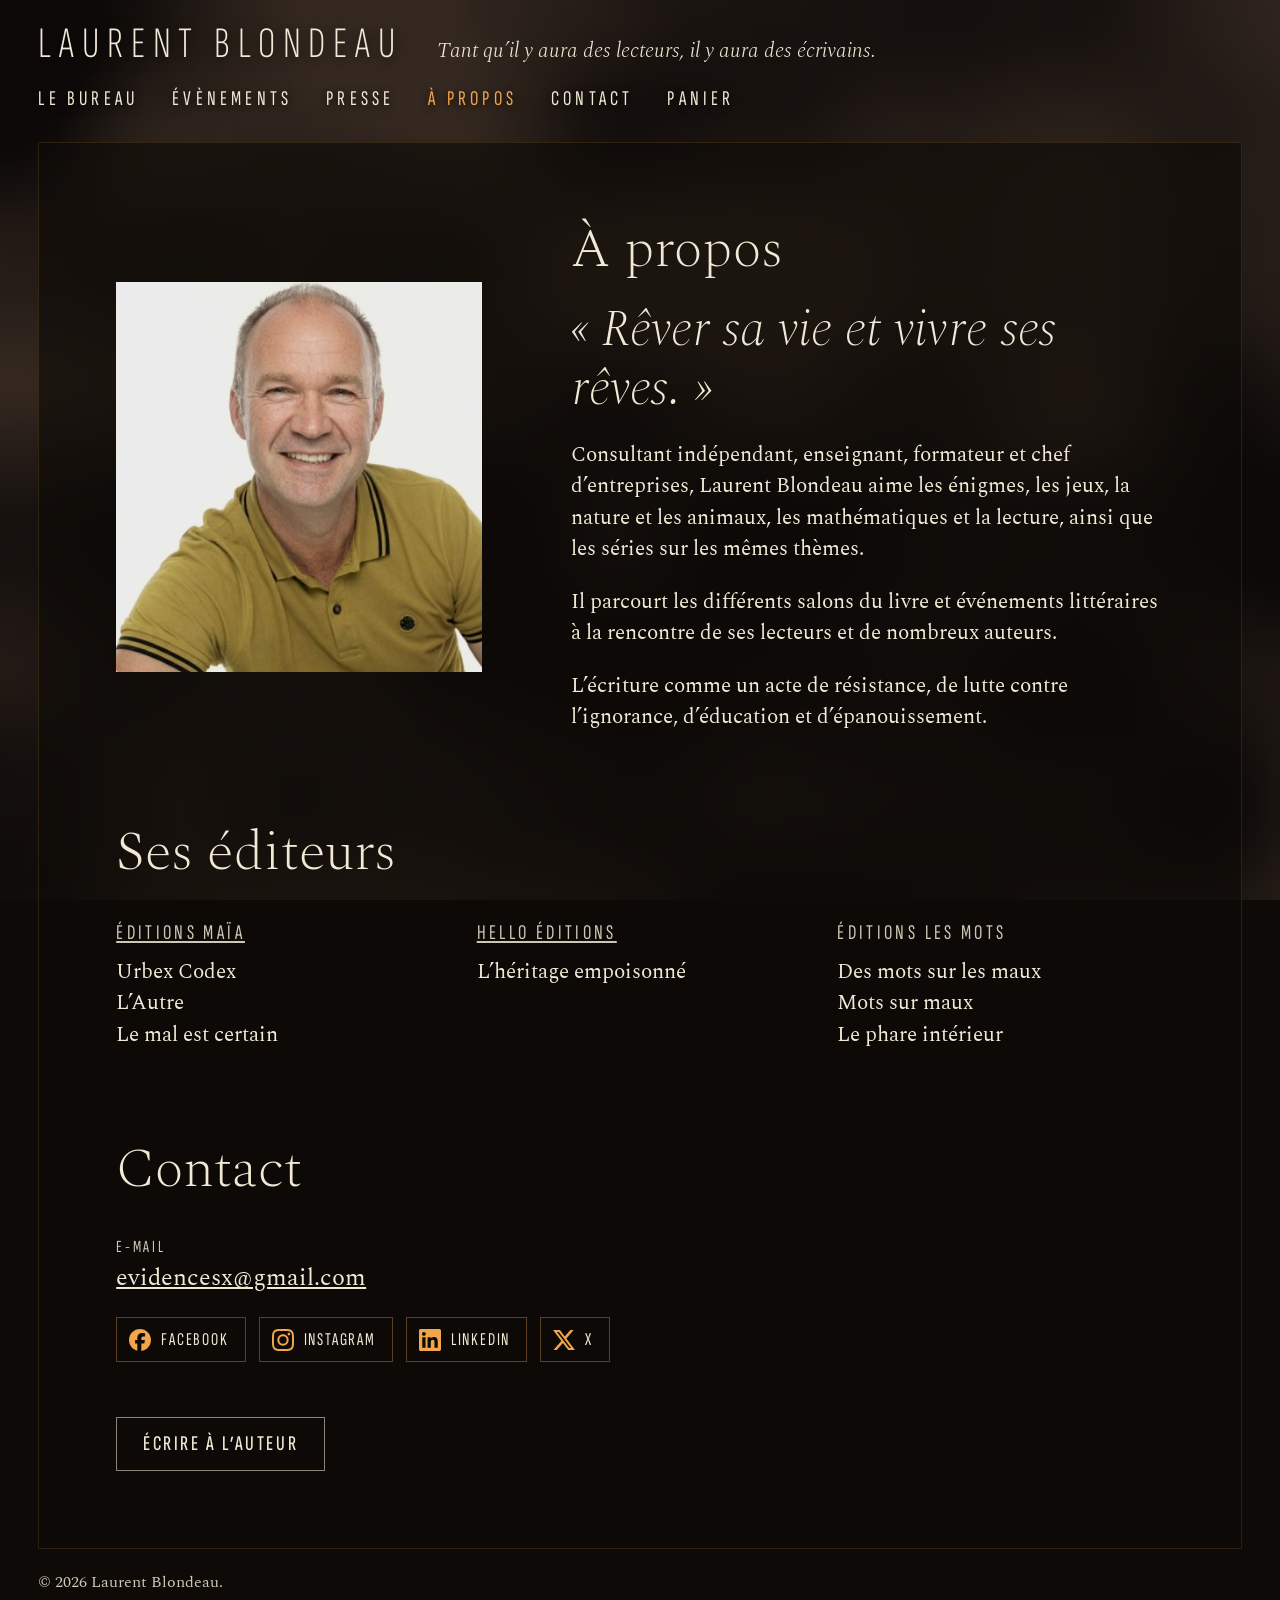
<file: site/a-propos.html>
<!DOCTYPE html>
<html lang="fr">
<head>
<meta charset="utf-8">
<meta name="viewport" content="width=device-width, initial-scale=1">
<title>À propos de Laurent Blondeau</title>
<meta name="description" content="Laurent Blondeau, écrivain : son parcours, ses éditeurs et comment le contacter.">
<!-- Préproduction : à retirer à l'ouverture, avec l'en-tête X-Robots-Tag de netlify.toml. -->
<link rel="icon" href="data:image/svg+xml,%3Csvg xmlns='http://www.w3.org/2000/svg' viewBox='0 0 32 32'%3E%3Crect width='32' height='32' fill='%2339423F'/%3E%3Ccircle cx='16' cy='16' r='6' fill='%23D9A441'/%3E%3C/svg%3E">
<link rel="stylesheet" href="css/style.css">
</head>
<body>
<canvas id="brume" aria-hidden="true"></canvas>

<header class="entete">
  <div class="entete__titre">
    <p class="entete__nom"><a href="index.html">Laurent Blondeau</a></p>
    <p class="entete__phrase">Tant qu’il y aura des lecteurs, il y aura des écrivains.</p>
  </div>
  <nav class="menu" aria-label="Menu principal">
    <a href="index.html">Le bureau</a>
    <a href="index.html#evenements">Évènements</a>
    <a href="index.html#presse">Presse</a>
    <a href="a-propos.html" aria-current="page">À propos</a>
    <a href="contact.html">Contact</a>
    <a href="panier.html" class="menu__panier">Panier<span class="menu__compte" hidden></span></a>
  </nav>
</header>

<main class="apropos">

  <section class="auteur">
    <img src="img/portrait.jpg" width="417" height="444" alt="Portrait de Laurent Blondeau">
    <div class="auteur__texte">
      <h1>À propos</h1>
      <p class="auteur__citation">«&nbsp;Rêver sa vie et vivre ses rêves.&nbsp;»</p>
      <p>Consultant indépendant, enseignant, formateur et chef d’entreprises, Laurent Blondeau aime les énigmes, les jeux, la nature et les animaux, les mathématiques et la lecture, ainsi que les séries sur les mêmes thèmes.</p>
      <p>Il parcourt les différents salons du livre et événements littéraires à la rencontre de ses lecteurs et de nombreux auteurs.</p>
      <p>L’écriture comme un acte de résistance, de lutte contre l’ignorance, d’éducation et d’épanouissement.</p>
    </div>
  </section>

  <section class="editeurs">
    <h2>Ses éditeurs</h2>
    <div class="editeurs__liste">
      <div>
        <h3><a href="https://www.editions-maia.com">Éditions Maïa</a></h3>
        <p>Urbex Codex<br>L’Autre<br>Le mal est certain</p>
      </div>
      <div>
        <h3><a href="https://helloeditions.fr">Hello Éditions</a></h3>
        <p>L’héritage empoisonné</p>
      </div>
      <div>
        <h3>Éditions les mots</h3>
        <p>Des mots sur les maux<br>Mots sur maux<br>Le phare intérieur</p>
      </div>
    </div>
  </section>

  <section class="contact" id="contact">
    <h2>Contact</h2>
    <div class="coordonnees">
      <p class="coordonnees__email"><span class="etiquette-claire">E-mail</span><a href="mailto:evidencesx@gmail.com">evidencesx@gmail.com</a></p>
      <ul class="reseaux" aria-label="Laurent Blondeau sur les réseaux sociaux">
        <li><a href="https://www.facebook.com/laurent.blondeau" target="_blank" rel="noopener noreferrer"><svg viewBox="0 0 24 24" aria-hidden="true" focusable="false"><path fill="currentColor" d="M9.101 23.691v-7.98H6.627v-3.667h2.474v-1.58c0-4.085 1.848-5.978 5.858-5.978.401 0 .955.042 1.468.103a8.68 8.68 0 0 1 1.141.195v3.325a8.623 8.623 0 0 0-.653-.036 26.805 26.805 0 0 0-.733-.009c-.707 0-1.259.096-1.675.309a1.686 1.686 0 0 0-.679.622c-.258.42-.374.995-.374 1.752v1.297h3.919l-.386 2.103-.287 1.564h-3.246v8.245C19.396 23.238 24 18.179 24 12.044c0-6.627-5.373-12-12-12s-12 5.373-12 12c0 5.628 3.874 10.35 9.101 11.647Z"/></svg><span>Facebook</span></a></li>
        <li><a href="https://www.instagram.com/evidencesx" target="_blank" rel="noopener noreferrer"><svg viewBox="0 0 24 24" aria-hidden="true" focusable="false"><path fill="currentColor" d="M7.0301.084c-1.2768.0602-2.1487.264-2.911.5634-.7888.3075-1.4575.72-2.1228 1.3877-.6652.6677-1.075 1.3368-1.3802 2.127-.2954.7638-.4956 1.6365-.552 2.914-.0564 1.2775-.0689 1.6882-.0626 4.947.0062 3.2586.0206 3.6671.0825 4.9473.061 1.2765.264 2.1482.5635 2.9107.308.7889.72 1.4573 1.388 2.1228.6679.6655 1.3365 1.0743 2.1285 1.38.7632.295 1.6361.4961 2.9134.552 1.2773.056 1.6884.069 4.9462.0627 3.2578-.0062 3.668-.0207 4.9478-.0814 1.28-.0607 2.147-.2652 2.9098-.5633.7889-.3086 1.4578-.72 2.1228-1.3881.665-.6682 1.0745-1.3378 1.3795-2.1284.2957-.7632.4966-1.636.552-2.9124.056-1.2809.0692-1.6898.063-4.948-.0063-3.2583-.021-3.6668-.0817-4.9465-.0607-1.2797-.264-2.1487-.5633-2.9117-.3084-.7889-.72-1.4568-1.3876-2.1228C21.2982 1.33 20.628.9208 19.8378.6165 19.074.321 18.2017.1197 16.9244.0645 15.6471.0093 15.236-.005 11.977.0014 8.718.0076 8.31.0215 7.0301.0839m.1402 21.6932c-1.17-.0509-1.8053-.2453-2.2287-.408-.5606-.216-.96-.4771-1.3819-.895-.422-.4178-.6811-.8186-.9-1.378-.1644-.4234-.3624-1.058-.4171-2.228-.0595-1.2645-.072-1.6442-.079-4.848-.007-3.2037.0053-3.583.0607-4.848.05-1.169.2456-1.805.408-2.2282.216-.5613.4762-.96.895-1.3816.4188-.4217.8184-.6814 1.3783-.9003.423-.1651 1.0575-.3614 2.227-.4171 1.2655-.06 1.6447-.072 4.848-.079 3.2033-.007 3.5835.005 4.8495.0608 1.169.0508 1.8053.2445 2.228.408.5608.216.96.4754 1.3816.895.4217.4194.6816.8176.9005 1.3787.1653.4217.3617 1.056.4169 2.2263.0602 1.2655.0739 1.645.0796 4.848.0058 3.203-.0055 3.5834-.061 4.848-.051 1.17-.245 1.8055-.408 2.2294-.216.5604-.4763.96-.8954 1.3814-.419.4215-.8181.6811-1.3783.9-.4224.1649-1.0577.3617-2.2262.4174-1.2656.0595-1.6448.072-4.8493.079-3.2045.007-3.5825-.006-4.848-.0608M16.953 5.5864A1.44 1.44 0 1 0 18.39 4.144a1.44 1.44 0 0 0-1.437 1.4424M5.8385 12.012c.0067 3.4032 2.7706 6.1557 6.173 6.1493 3.4026-.0065 6.157-2.7701 6.1506-6.1733-.0065-3.4032-2.771-6.1565-6.174-6.1498-3.403.0067-6.156 2.771-6.1496 6.1738M8 12.0077a4 4 0 1 1 4.008 3.9921A3.9996 3.9996 0 0 1 8 12.0077"/></svg><span>Instagram</span></a></li>
        <li><a href="https://www.linkedin.com/in/laurentblondeau" target="_blank" rel="noopener noreferrer"><svg viewBox="0 0 24 24" aria-hidden="true" focusable="false"><path fill="currentColor" d="M20.447 20.452h-3.554v-5.569c0-1.328-.027-3.037-1.852-3.037-1.853 0-2.136 1.445-2.136 2.939v5.667H9.351V9h3.414v1.561h.046c.477-.9 1.637-1.85 3.37-1.85 3.601 0 4.267 2.37 4.267 5.455v6.286zM5.337 7.433c-1.144 0-2.063-.926-2.063-2.065 0-1.138.92-2.063 2.063-2.063 1.14 0 2.064.925 2.064 2.063 0 1.139-.925 2.065-2.064 2.065zm1.782 13.019H3.555V9h3.564v11.452zM22.225 0H1.771C.792 0 0 .774 0 1.729v20.542C0 23.227.792 24 1.771 24h20.451C23.2 24 24 23.227 24 22.271V1.729C24 .774 23.2 0 22.222 0h.003z"/></svg><span>LinkedIn</span></a></li>
        <li><a href="https://x.com/evidencesx" target="_blank" rel="noopener noreferrer"><svg viewBox="0 0 24 24" aria-hidden="true" focusable="false"><path fill="currentColor" d="M18.901 1.153h3.68l-8.04 9.19L24 22.846h-7.406l-5.8-7.584-6.638 7.584H.474l8.6-9.83L0 1.154h7.594l5.243 6.932ZM17.61 20.644h2.039L6.486 3.24H4.298Z"/></svg><span>X</span></a></li>
      </ul>
    </div>
    <p><a class="bouton bouton--clair" href="contact.html">Écrire à l’auteur</a></p>
  </section>

</main>

<footer class="pied">
  <p class="pied__note">© 2026 Laurent Blondeau. </p>
</footer>

<script src="js/scene.js"></script>
<script src="js/achat.js"></script>
</body>
</html>
</file>
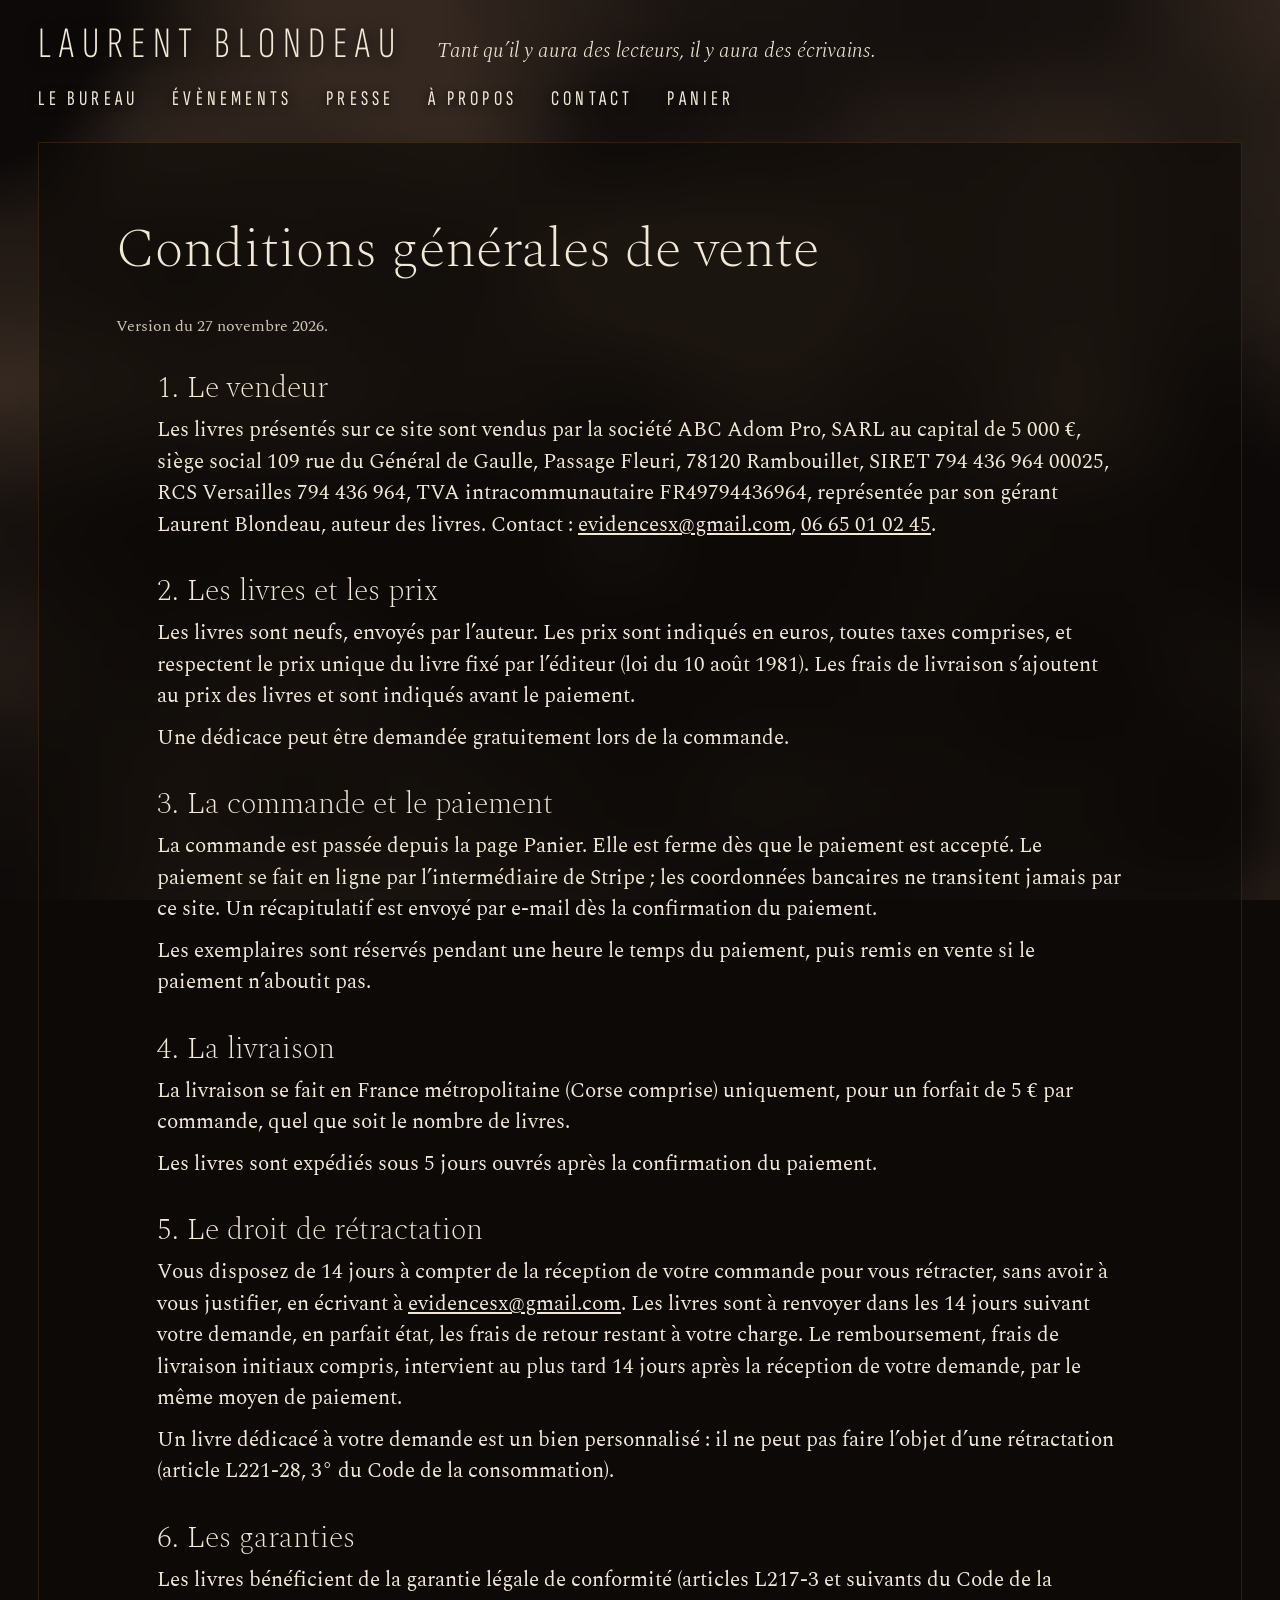
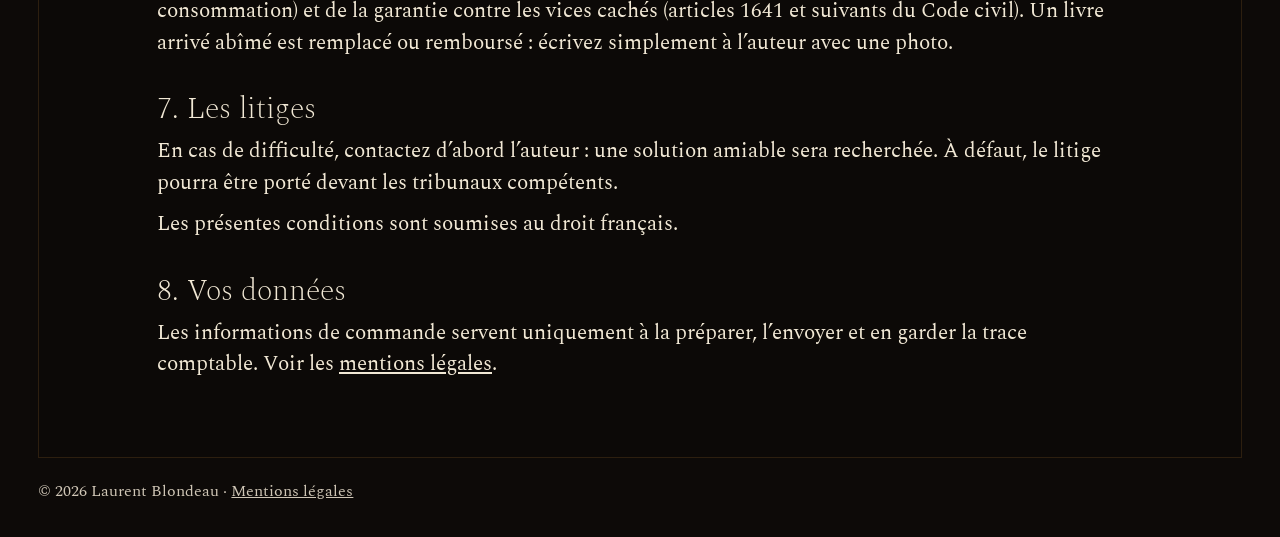
<file: site/cgv.html>
<!DOCTYPE html>
<html lang="fr">
<head>
<meta charset="utf-8">
<meta name="viewport" content="width=device-width, initial-scale=1">
<title>Conditions générales de vente · Laurent Blondeau</title>
<link rel="icon" href="data:image/svg+xml,%3Csvg xmlns='http://www.w3.org/2000/svg' viewBox='0 0 32 32'%3E%3Crect width='32' height='32' fill='%23140E0A'/%3E%3Cpath d='M16 6c3 4 4 7 4 9a4 4 0 0 1-8 0c0-2 1-5 4-9z' fill='%23F2A54A'/%3E%3C/svg%3E">
<link rel="stylesheet" href="css/style.css">
</head>
<body>
<canvas id="brume" aria-hidden="true"></canvas>

<header class="entete">
  <div class="entete__titre">
    <p class="entete__nom"><a href="index.html">Laurent Blondeau</a></p>
    <p class="entete__phrase">Tant qu’il y aura des lecteurs, il y aura des écrivains.</p>
  </div>
  <nav class="menu" aria-label="Menu principal">
    <a href="index.html">Le bureau</a>
    <a href="index.html#evenements">Évènements</a>
    <a href="index.html#presse">Presse</a>
    <a href="a-propos.html">À propos</a>
    <a href="contact.html">Contact</a>
    <a href="panier.html" class="menu__panier">Panier<span class="menu__compte" hidden></span></a>
  </nav>
</header>

<!-- BROUILLON : les passages « À compléter » doivent être renseignés (statut, SIRET, délais, médiateur)
     et l'ensemble relu avant d'encaisser de vrais paiements. -->
<main class="apropos legal">
  <h1>Conditions générales de vente</h1>
  <p class="legal__maj">Version du 27 novembre 2026.</p>

  <section>
    <h2>1. Le vendeur</h2>
    <p>Les livres présentés sur ce site sont vendus par la société ABC Adom Pro, SARL au capital de 5&nbsp;000&nbsp;€, siège social 109 rue du Général de Gaulle, Passage Fleuri, 78120 Rambouillet, SIRET 794&nbsp;436&nbsp;964&nbsp;00025, RCS Versailles 794&nbsp;436&nbsp;964, TVA intracommunautaire FR49794436964, représentée par son gérant Laurent Blondeau, auteur des livres. Contact&nbsp;: <a href="mailto:evidencesx@gmail.com">evidencesx@gmail.com</a>, <a href="tel:+33665010245">06&nbsp;65&nbsp;01&nbsp;02&nbsp;45</a>.</p>
  </section>

  <section>
    <h2>2. Les livres et les prix</h2>
    <p>Les livres sont neufs, envoyés par l’auteur. Les prix sont indiqués en euros, toutes taxes comprises, et respectent le prix unique du livre fixé par l’éditeur (loi du 10 août 1981). Les frais de livraison s’ajoutent au prix des livres et sont indiqués avant le paiement.</p>
    <p>Une dédicace peut être demandée gratuitement lors de la commande.</p>
  </section>

  <section>
    <h2>3. La commande et le paiement</h2>
    <p>La commande est passée depuis la page Panier. Elle est ferme dès que le paiement est accepté. Le paiement se fait en ligne par l’intermédiaire de Stripe&nbsp;; les coordonnées bancaires ne transitent jamais par ce site. Un récapitulatif est envoyé par e-mail dès la confirmation du paiement.</p>
    <p>Les exemplaires sont réservés pendant une heure le temps du paiement, puis remis en vente si le paiement n’aboutit pas.</p>
  </section>

  <section>
    <h2>4. La livraison</h2>
    <p>La livraison se fait en France métropolitaine (Corse comprise) uniquement, pour un forfait de 5&nbsp;€ par commande, quel que soit le nombre de livres.</p>
    <p>Les livres sont expédiés sous 5 jours ouvrés après la confirmation du paiement.</p>
  </section>

  <section>
    <h2>5. Le droit de rétractation</h2>
    <p>Vous disposez de 14 jours à compter de la réception de votre commande pour vous rétracter, sans avoir à vous justifier, en écrivant à <a href="mailto:evidencesx@gmail.com">evidencesx@gmail.com</a>. Les livres sont à renvoyer dans les 14 jours suivant votre demande, en parfait état, les frais de retour restant à votre charge. Le remboursement, frais de livraison initiaux compris, intervient au plus tard 14 jours après la réception de votre demande, par le même moyen de paiement.</p>
    <p>Un livre dédicacé à votre demande est un bien personnalisé&nbsp;: il ne peut pas faire l’objet d’une rétractation (article L221-28, 3° du Code de la consommation).</p>
  </section>

  <section>
    <h2>6. Les garanties</h2>
    <p>Les livres bénéficient de la garantie légale de conformité (articles L217-3 et suivants du Code de la consommation) et de la garantie contre les vices cachés (articles 1641 et suivants du Code civil). Un livre arrivé abîmé est remplacé ou remboursé&nbsp;: écrivez simplement à l’auteur avec une photo.</p>
  </section>

  <section>
    <h2>7. Les litiges</h2>
    <p>En cas de difficulté, contactez d’abord l’auteur&nbsp;: une solution amiable sera recherchée. À défaut, le litige pourra être porté devant les tribunaux compétents.</p>
    <p>Les présentes conditions sont soumises au droit français.</p>
  </section>

  <section>
    <h2>8. Vos données</h2>
    <p>Les informations de commande servent uniquement à la préparer, l’envoyer et en garder la trace comptable. Voir les <a href="mentions-legales.html">mentions légales</a>.</p>
  </section>
</main>

<footer class="pied">
  <p class="pied__note">© 2026 Laurent Blondeau · <a href="mentions-legales.html">Mentions légales</a></p>
</footer>

<script src="js/scene.js"></script>
<script src="js/achat.js"></script>
</body>
</html>
</file>
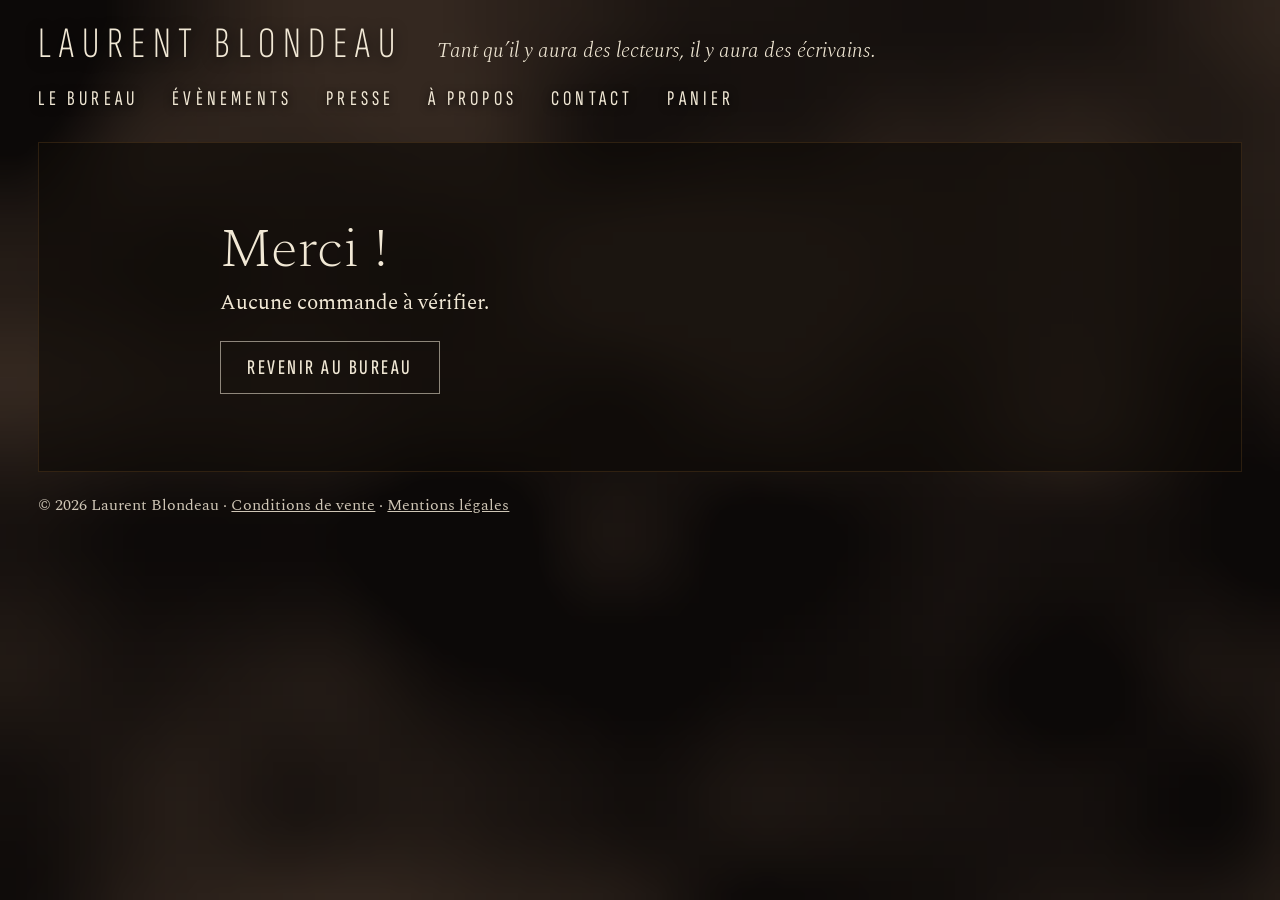
<file: site/confirmation.html>
<!DOCTYPE html>
<html lang="fr">
<head>
<meta charset="utf-8">
<meta name="viewport" content="width=device-width, initial-scale=1">
<title>Merci · Laurent Blondeau</title>
<meta name="robots" content="noindex">
<link rel="icon" href="data:image/svg+xml,%3Csvg xmlns='http://www.w3.org/2000/svg' viewBox='0 0 32 32'%3E%3Crect width='32' height='32' fill='%23140E0A'/%3E%3Cpath d='M16 6c3 4 4 7 4 9a4 4 0 0 1-8 0c0-2 1-5 4-9z' fill='%23F2A54A'/%3E%3C/svg%3E">
<link rel="stylesheet" href="css/style.css">
</head>
<body>
<canvas id="brume" aria-hidden="true"></canvas>

<header class="entete">
  <div class="entete__titre">
    <p class="entete__nom"><a href="index.html">Laurent Blondeau</a></p>
    <p class="entete__phrase">Tant qu’il y aura des lecteurs, il y aura des écrivains.</p>
  </div>
  <nav class="menu" aria-label="Menu principal">
    <a href="index.html">Le bureau</a>
    <a href="index.html#evenements">Évènements</a>
    <a href="index.html#presse">Presse</a>
    <a href="a-propos.html">À propos</a>
    <a href="contact.html">Contact</a>
    <a href="panier.html" class="menu__panier">Panier<span class="menu__compte" hidden></span></a>
  </nav>
</header>

<main class="apropos boutique">
  <section class="confirmation" id="confirmation" aria-live="polite">
    <h1>Merci&nbsp;!</h1>
    <p id="confirmation-texte">Nous vérifions votre paiement…</p>
    <p><a class="bouton bouton--clair" href="index.html">Revenir au bureau</a></p>
  </section>
</main>

<footer class="pied">
  <p class="pied__note">© 2026 Laurent Blondeau · <a href="cgv.html">Conditions de vente</a> · <a href="mentions-legales.html">Mentions légales</a></p>
</footer>

<script src="js/scene.js"></script>
<script src="js/achat.js"></script>
<script type="module">
  // Le retour de Stripe ne prouve rien : on demande à la base si le webhook a confirmé le paiement.
  import { baseConfiguree, base, euros } from './js/client.js';
  const p = new URLSearchParams(location.search);
  const texte = document.getElementById('confirmation-texte');
  async function verifier(essai = 0) {
    if (!baseConfiguree || !p.get('commande')) { texte.textContent = 'Aucune commande à vérifier.'; return; }
    const sb = await base();
    const { data } = await sb.rpc('statut_commande', { p_numero: p.get('commande'), p_jeton: p.get('jeton') });
    if (data && data.paiement_statut === 'paye') {
      window.Panier.vider();
      texte.textContent = `Votre commande n° ${data.numero} (${euros(data.total_cents)}) est bien réglée. Un récapitulatif vient de partir vers votre boîte e-mail, et je prépare votre colis.`;
    } else if (essai < 10) {
      setTimeout(() => verifier(essai + 1), 2000);
    } else {
      texte.textContent = 'Le paiement est en cours de validation chez Stripe. Vous recevrez un e-mail dès qu’il sera confirmé. Si rien n’arrive d’ici une heure, écrivez-moi depuis la page Contact.';
    }
  }
  verifier();
</script>
</body>
</html>
</file>
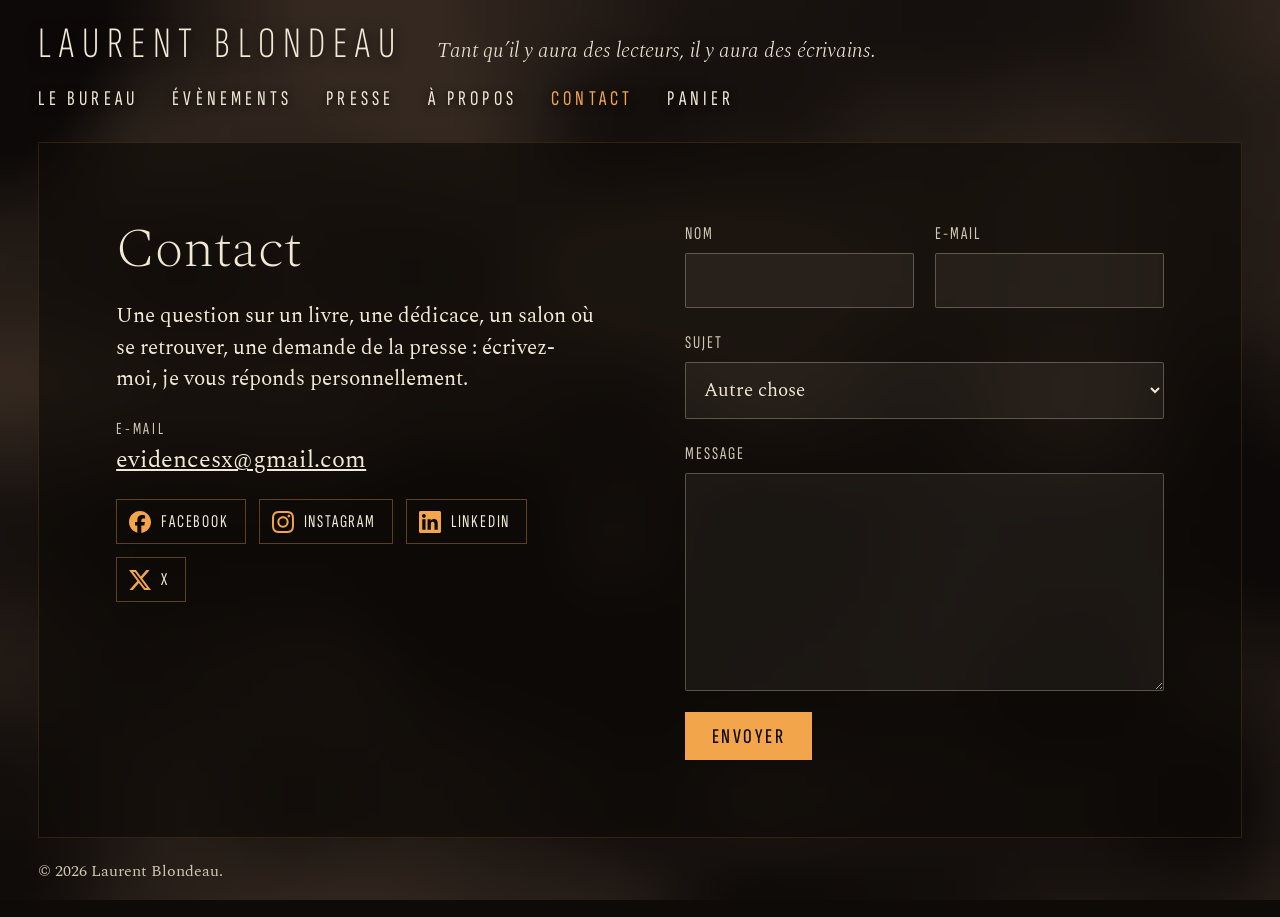
<file: site/contact.html>
<!DOCTYPE html>
<html lang="fr">
<head>
<meta charset="utf-8">
<meta name="viewport" content="width=device-width, initial-scale=1">
<title>Contact · Laurent Blondeau</title>
<meta name="description" content="Écrire à Laurent Blondeau : une question, une dédicace, un salon, la presse.">
<!-- Préproduction : à retirer à l'ouverture, avec l'en-tête X-Robots-Tag de netlify.toml. -->
<link rel="icon" href="data:image/svg+xml,%3Csvg xmlns='http://www.w3.org/2000/svg' viewBox='0 0 32 32'%3E%3Crect width='32' height='32' fill='%23140E0A'/%3E%3Cpath d='M16 6c3 4 4 7 4 9a4 4 0 0 1-8 0c0-2 1-5 4-9z' fill='%23F2A54A'/%3E%3C/svg%3E">
<link rel="stylesheet" href="css/style.css">
</head>
<body>
<canvas id="brume" aria-hidden="true"></canvas>

<header class="entete">
  <div class="entete__titre">
    <p class="entete__nom"><a href="index.html">Laurent Blondeau</a></p>
    <p class="entete__phrase">Tant qu’il y aura des lecteurs, il y aura des écrivains.</p>
  </div>
  <nav class="menu" aria-label="Menu principal">
    <a href="index.html">Le bureau</a>
    <a href="index.html#evenements">Évènements</a>
    <a href="index.html#presse">Presse</a>
    <a href="a-propos.html">À propos</a>
    <a href="contact.html" aria-current="page">Contact</a>
    <a href="panier.html" class="menu__panier">Panier<span class="menu__compte" hidden></span></a>
  </nav>
</header>

<main class="apropos">
  <section class="contact-page">
    <div class="contact-page__intro">
      <h1>Contact</h1>
      <p>Une question sur un livre, une dédicace, un salon où se retrouver, une demande de la presse&nbsp;: écrivez-moi, je vous réponds personnellement.</p>
      <div class="coordonnees">
      <p class="coordonnees__email"><span class="etiquette-claire">E-mail</span><a href="mailto:evidencesx@gmail.com">evidencesx@gmail.com</a></p>
      <ul class="reseaux" aria-label="Laurent Blondeau sur les réseaux sociaux">
        <li><a href="https://www.facebook.com/laurent.blondeau" target="_blank" rel="noopener noreferrer"><svg viewBox="0 0 24 24" aria-hidden="true" focusable="false"><path fill="currentColor" d="M9.101 23.691v-7.98H6.627v-3.667h2.474v-1.58c0-4.085 1.848-5.978 5.858-5.978.401 0 .955.042 1.468.103a8.68 8.68 0 0 1 1.141.195v3.325a8.623 8.623 0 0 0-.653-.036 26.805 26.805 0 0 0-.733-.009c-.707 0-1.259.096-1.675.309a1.686 1.686 0 0 0-.679.622c-.258.42-.374.995-.374 1.752v1.297h3.919l-.386 2.103-.287 1.564h-3.246v8.245C19.396 23.238 24 18.179 24 12.044c0-6.627-5.373-12-12-12s-12 5.373-12 12c0 5.628 3.874 10.35 9.101 11.647Z"/></svg><span>Facebook</span></a></li>
        <li><a href="https://www.instagram.com/evidencesx" target="_blank" rel="noopener noreferrer"><svg viewBox="0 0 24 24" aria-hidden="true" focusable="false"><path fill="currentColor" d="M7.0301.084c-1.2768.0602-2.1487.264-2.911.5634-.7888.3075-1.4575.72-2.1228 1.3877-.6652.6677-1.075 1.3368-1.3802 2.127-.2954.7638-.4956 1.6365-.552 2.914-.0564 1.2775-.0689 1.6882-.0626 4.947.0062 3.2586.0206 3.6671.0825 4.9473.061 1.2765.264 2.1482.5635 2.9107.308.7889.72 1.4573 1.388 2.1228.6679.6655 1.3365 1.0743 2.1285 1.38.7632.295 1.6361.4961 2.9134.552 1.2773.056 1.6884.069 4.9462.0627 3.2578-.0062 3.668-.0207 4.9478-.0814 1.28-.0607 2.147-.2652 2.9098-.5633.7889-.3086 1.4578-.72 2.1228-1.3881.665-.6682 1.0745-1.3378 1.3795-2.1284.2957-.7632.4966-1.636.552-2.9124.056-1.2809.0692-1.6898.063-4.948-.0063-3.2583-.021-3.6668-.0817-4.9465-.0607-1.2797-.264-2.1487-.5633-2.9117-.3084-.7889-.72-1.4568-1.3876-2.1228C21.2982 1.33 20.628.9208 19.8378.6165 19.074.321 18.2017.1197 16.9244.0645 15.6471.0093 15.236-.005 11.977.0014 8.718.0076 8.31.0215 7.0301.0839m.1402 21.6932c-1.17-.0509-1.8053-.2453-2.2287-.408-.5606-.216-.96-.4771-1.3819-.895-.422-.4178-.6811-.8186-.9-1.378-.1644-.4234-.3624-1.058-.4171-2.228-.0595-1.2645-.072-1.6442-.079-4.848-.007-3.2037.0053-3.583.0607-4.848.05-1.169.2456-1.805.408-2.2282.216-.5613.4762-.96.895-1.3816.4188-.4217.8184-.6814 1.3783-.9003.423-.1651 1.0575-.3614 2.227-.4171 1.2655-.06 1.6447-.072 4.848-.079 3.2033-.007 3.5835.005 4.8495.0608 1.169.0508 1.8053.2445 2.228.408.5608.216.96.4754 1.3816.895.4217.4194.6816.8176.9005 1.3787.1653.4217.3617 1.056.4169 2.2263.0602 1.2655.0739 1.645.0796 4.848.0058 3.203-.0055 3.5834-.061 4.848-.051 1.17-.245 1.8055-.408 2.2294-.216.5604-.4763.96-.8954 1.3814-.419.4215-.8181.6811-1.3783.9-.4224.1649-1.0577.3617-2.2262.4174-1.2656.0595-1.6448.072-4.8493.079-3.2045.007-3.5825-.006-4.848-.0608M16.953 5.5864A1.44 1.44 0 1 0 18.39 4.144a1.44 1.44 0 0 0-1.437 1.4424M5.8385 12.012c.0067 3.4032 2.7706 6.1557 6.173 6.1493 3.4026-.0065 6.157-2.7701 6.1506-6.1733-.0065-3.4032-2.771-6.1565-6.174-6.1498-3.403.0067-6.156 2.771-6.1496 6.1738M8 12.0077a4 4 0 1 1 4.008 3.9921A3.9996 3.9996 0 0 1 8 12.0077"/></svg><span>Instagram</span></a></li>
        <li><a href="https://www.linkedin.com/in/laurentblondeau" target="_blank" rel="noopener noreferrer"><svg viewBox="0 0 24 24" aria-hidden="true" focusable="false"><path fill="currentColor" d="M20.447 20.452h-3.554v-5.569c0-1.328-.027-3.037-1.852-3.037-1.853 0-2.136 1.445-2.136 2.939v5.667H9.351V9h3.414v1.561h.046c.477-.9 1.637-1.85 3.37-1.85 3.601 0 4.267 2.37 4.267 5.455v6.286zM5.337 7.433c-1.144 0-2.063-.926-2.063-2.065 0-1.138.92-2.063 2.063-2.063 1.14 0 2.064.925 2.064 2.063 0 1.139-.925 2.065-2.064 2.065zm1.782 13.019H3.555V9h3.564v11.452zM22.225 0H1.771C.792 0 0 .774 0 1.729v20.542C0 23.227.792 24 1.771 24h20.451C23.2 24 24 23.227 24 22.271V1.729C24 .774 23.2 0 22.222 0h.003z"/></svg><span>LinkedIn</span></a></li>
        <li><a href="https://x.com/evidencesx" target="_blank" rel="noopener noreferrer"><svg viewBox="0 0 24 24" aria-hidden="true" focusable="false"><path fill="currentColor" d="M18.901 1.153h3.68l-8.04 9.19L24 22.846h-7.406l-5.8-7.584-6.638 7.584H.474l8.6-9.83L0 1.154h7.594l5.243 6.932ZM17.61 20.644h2.039L6.486 3.24H4.298Z"/></svg><span>X</span></a></li>
      </ul>
    </div>
    </div>

    <!-- Le message est enregistré (Administration > Messages) et envoyé par e-mail à Laurent :
         voir supabase/functions/envoyer-message. -->
    <form class="formulaire" id="form-contact" novalidate>
      <div class="formulaire__ligne">
        <label>Nom<input name="nom" autocomplete="name" required maxlength="120"></label>
        <label>E-mail<input name="email" type="email" autocomplete="email" required maxlength="200"></label>
      </div>
      <label>Sujet
        <select name="sujet" required>
          <option value="Commande">Une commande</option>
          <option value="Dédicace">Une dédicace</option>
          <option value="Salon ou rencontre">Un salon, une rencontre</option>
          <option value="Presse">La presse</option>
          <option value="Autre" selected>Autre chose</option>
        </select>
      </label>
      <label>Message<textarea name="message" rows="7" required maxlength="5000"></textarea></label>
      <!-- Champ piège pour les robots : invisible et ignoré par les humains. -->
      <label class="piege" aria-hidden="true">Site web<input name="site_web" tabindex="-1" autocomplete="off"></label>
      <p class="formulaire__statut" id="statut-contact" role="status" hidden></p>
      <button type="submit" class="bouton">Envoyer</button>
    </form>
  </section>
</main>

<footer class="pied">
  <p class="pied__note">© 2026 Laurent Blondeau.</p>
</footer>

<script src="js/scene.js"></script>
<script src="js/achat.js"></script>
<script type="module" src="js/pages/contact.js"></script>
</body>
</html>
</file>
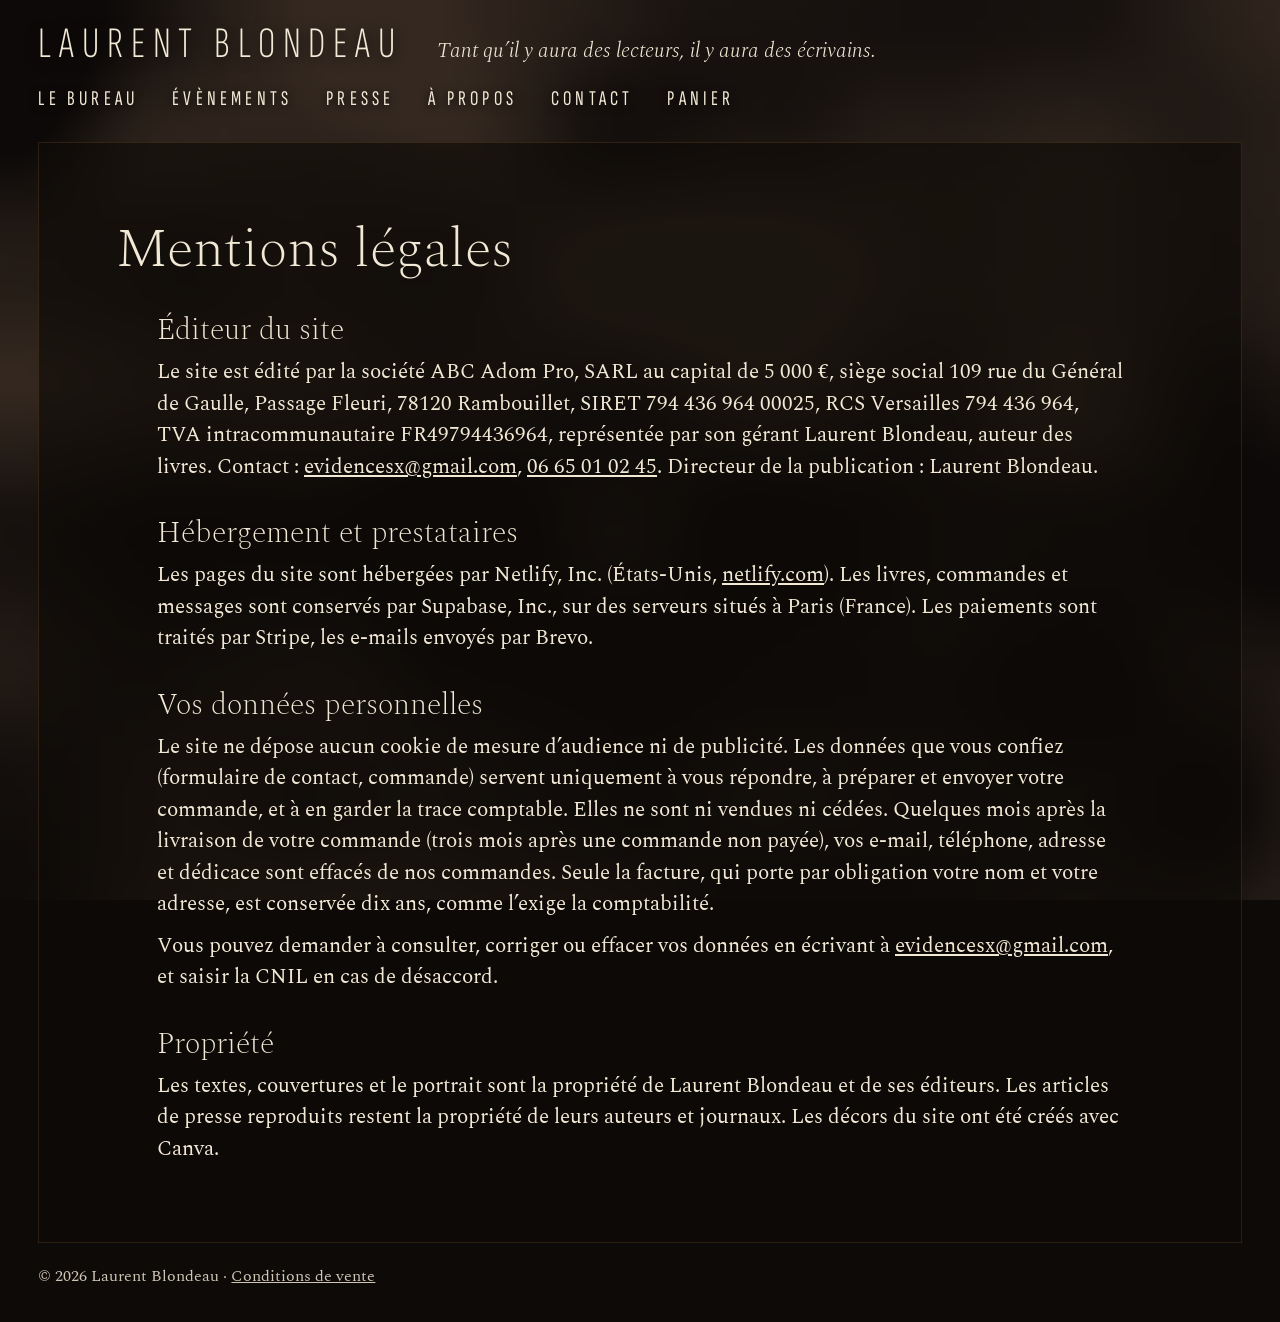
<file: site/mentions-legales.html>
<!DOCTYPE html>
<html lang="fr">
<head>
<meta charset="utf-8">
<meta name="viewport" content="width=device-width, initial-scale=1">
<title>Mentions légales · Laurent Blondeau</title>
<link rel="icon" href="data:image/svg+xml,%3Csvg xmlns='http://www.w3.org/2000/svg' viewBox='0 0 32 32'%3E%3Crect width='32' height='32' fill='%23140E0A'/%3E%3Cpath d='M16 6c3 4 4 7 4 9a4 4 0 0 1-8 0c0-2 1-5 4-9z' fill='%23F2A54A'/%3E%3C/svg%3E">
<link rel="stylesheet" href="css/style.css">
</head>
<body>
<canvas id="brume" aria-hidden="true"></canvas>

<header class="entete">
  <div class="entete__titre">
    <p class="entete__nom"><a href="index.html">Laurent Blondeau</a></p>
    <p class="entete__phrase">Tant qu’il y aura des lecteurs, il y aura des écrivains.</p>
  </div>
  <nav class="menu" aria-label="Menu principal">
    <a href="index.html">Le bureau</a>
    <a href="index.html#evenements">Évènements</a>
    <a href="index.html#presse">Presse</a>
    <a href="a-propos.html">À propos</a>
    <a href="contact.html">Contact</a>
    <a href="panier.html" class="menu__panier">Panier<span class="menu__compte" hidden></span></a>
  </nav>
</header>

<!-- BROUILLON : compléter les passages « À compléter » avant l'ouverture de la boutique. -->
<main class="apropos legal">
  <h1>Mentions légales</h1>

  <section>
    <h2>Éditeur du site</h2>
    <p>Le site est édité par la société ABC Adom Pro, SARL au capital de 5&nbsp;000&nbsp;€, siège social 109 rue du Général de Gaulle, Passage Fleuri, 78120 Rambouillet, SIRET 794&nbsp;436&nbsp;964&nbsp;00025, RCS Versailles 794&nbsp;436&nbsp;964, TVA intracommunautaire FR49794436964, représentée par son gérant Laurent Blondeau, auteur des livres. Contact&nbsp;: <a href="mailto:evidencesx@gmail.com">evidencesx@gmail.com</a>, <a href="tel:+33665010245">06&nbsp;65&nbsp;01&nbsp;02&nbsp;45</a>. Directeur de la publication&nbsp;: Laurent Blondeau.</p>
  </section>

  <section>
    <h2>Hébergement et prestataires</h2>
    <p>Les pages du site sont hébergées par Netlify, Inc. (États-Unis, <a href="https://www.netlify.com">netlify.com</a>). Les livres, commandes et messages sont conservés par Supabase, Inc., sur des serveurs situés à Paris (France). Les paiements sont traités par Stripe, les e-mails envoyés par Brevo.</p>
  </section>

  <section>
    <h2>Vos données personnelles</h2>
    <p>Le site ne dépose aucun cookie de mesure d’audience ni de publicité. Les données que vous confiez (formulaire de contact, commande) servent uniquement à vous répondre, à préparer et envoyer votre commande, et à en garder la trace comptable. Elles ne sont ni vendues ni cédées. Quelques mois après la livraison de votre commande (trois mois après une commande non payée), vos e-mail, téléphone, adresse et dédicace sont effacés de nos commandes. Seule la facture, qui porte par obligation votre nom et votre adresse, est conservée dix ans, comme l’exige la comptabilité.</p>
    <p>Vous pouvez demander à consulter, corriger ou effacer vos données en écrivant à <a href="mailto:evidencesx@gmail.com">evidencesx@gmail.com</a>, et saisir la CNIL en cas de désaccord.</p>
  </section>

  <section>
    <h2>Propriété</h2>
    <p>Les textes, couvertures et le portrait sont la propriété de Laurent Blondeau et de ses éditeurs. Les articles de presse reproduits restent la propriété de leurs auteurs et journaux. Les décors du site ont été créés avec Canva.</p>
  </section>
</main>

<footer class="pied">
  <p class="pied__note">© 2026 Laurent Blondeau · <a href="cgv.html">Conditions de vente</a></p>
</footer>

<script src="js/scene.js"></script>
<script src="js/achat.js"></script>
</body>
</html>
</file>
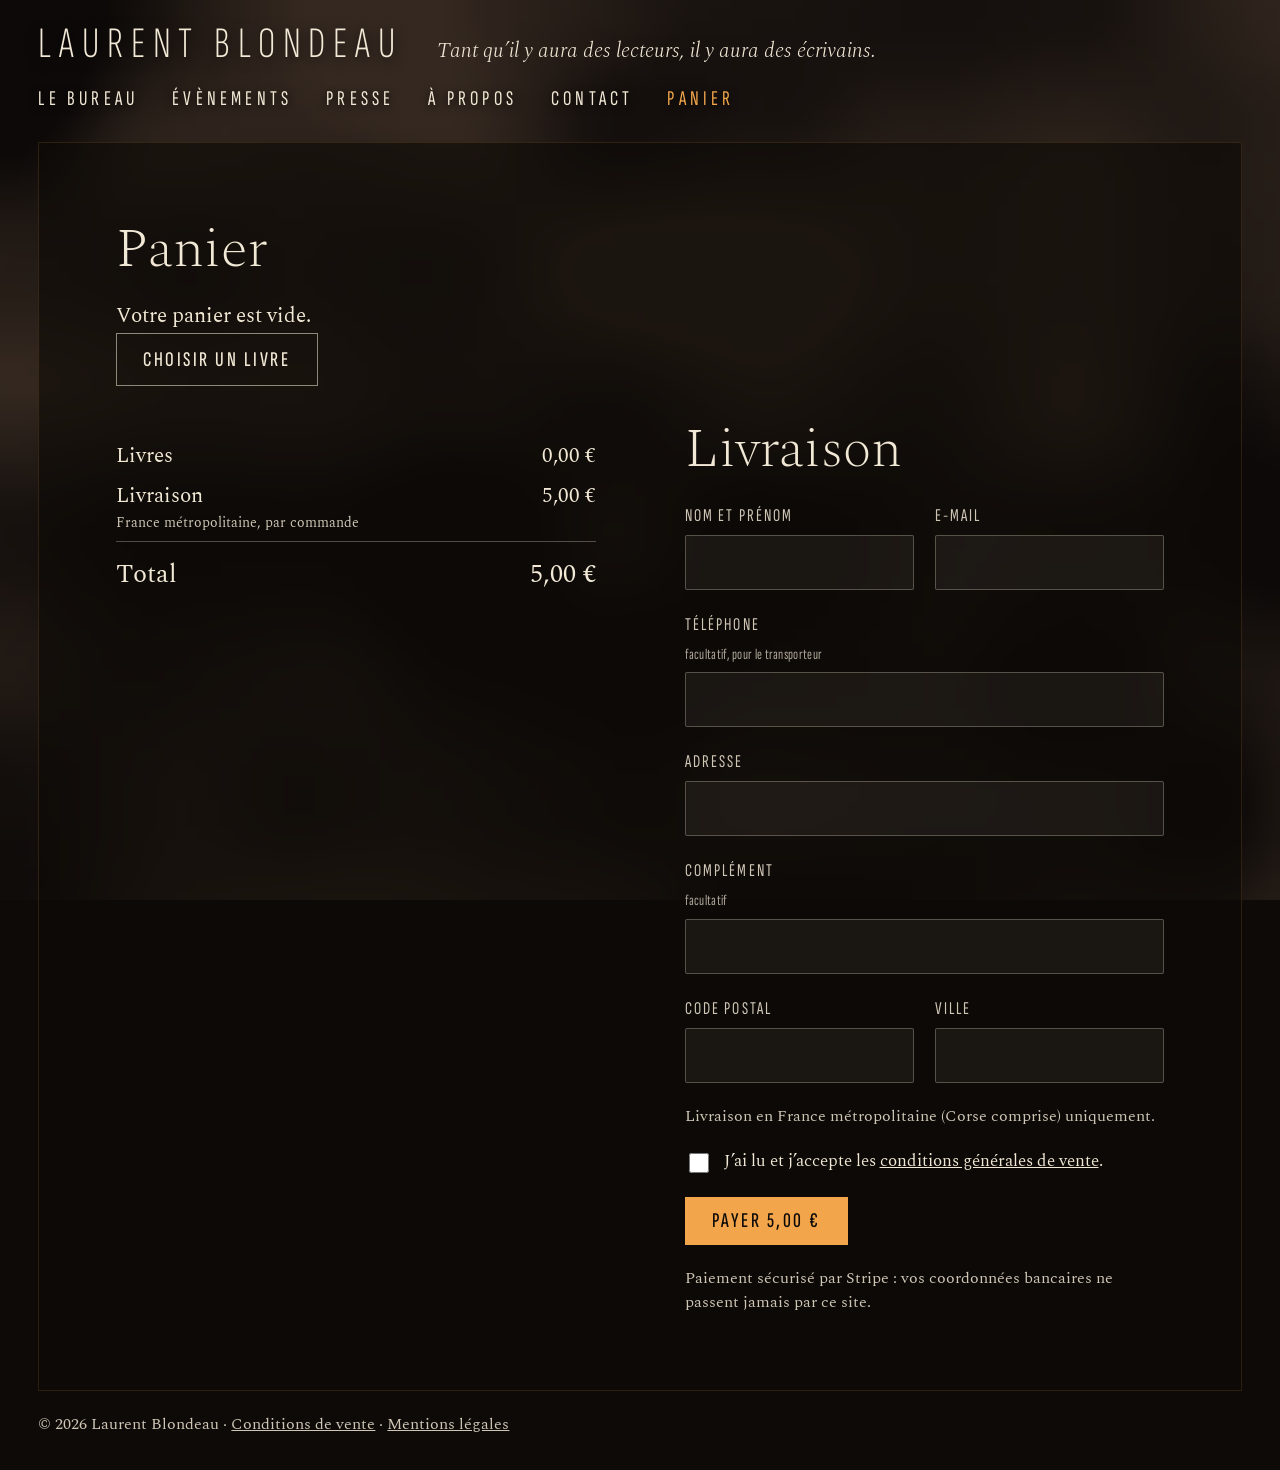
<file: site/panier.html>
<!DOCTYPE html>
<html lang="fr">
<head>
<meta charset="utf-8">
<meta name="viewport" content="width=device-width, initial-scale=1">
<title>Panier · Laurent Blondeau</title>
<meta name="robots" content="noindex">
<link rel="icon" href="data:image/svg+xml,%3Csvg xmlns='http://www.w3.org/2000/svg' viewBox='0 0 32 32'%3E%3Crect width='32' height='32' fill='%23140E0A'/%3E%3Cpath d='M16 6c3 4 4 7 4 9a4 4 0 0 1-8 0c0-2 1-5 4-9z' fill='%23F2A54A'/%3E%3C/svg%3E">
<link rel="stylesheet" href="css/style.css">
</head>
<body>
<canvas id="brume" aria-hidden="true"></canvas>

<header class="entete">
  <div class="entete__titre">
    <p class="entete__nom"><a href="index.html">Laurent Blondeau</a></p>
    <p class="entete__phrase">Tant qu’il y aura des lecteurs, il y aura des écrivains.</p>
  </div>
  <nav class="menu" aria-label="Menu principal">
    <a href="index.html">Le bureau</a>
    <a href="index.html#evenements">Évènements</a>
    <a href="index.html#presse">Presse</a>
    <a href="a-propos.html">À propos</a>
    <a href="contact.html">Contact</a>
    <a href="panier.html" class="menu__panier" aria-current="page">Panier<span class="menu__compte" hidden></span></a>
  </nav>
</header>

<main class="apropos boutique">
  <h1>Panier</h1>
  <p class="formulaire__statut" id="statut-panier" role="status" hidden></p>

  <div class="boutique__vide" id="panier-vide" hidden>
    <p>Votre panier est vide.</p>
    <p><a class="bouton bouton--clair" href="index.html#livres">Choisir un livre</a></p>
  </div>

  <div class="boutique__grille" id="panier-plein" hidden>
    <section aria-labelledby="titre-livres">
      <h2 class="visuellement-cache" id="titre-livres">Vos livres</h2>
      <ul class="panier" id="lignes"></ul>
      <dl class="totaux">
        <div><dt>Livres</dt><dd id="sous-total"></dd></div>
        <div><dt>Livraison <small>France métropolitaine, par commande</small></dt><dd id="livraison"></dd></div>
        <div class="totaux__total"><dt>Total</dt><dd id="total"></dd></div>
      </dl>
    </section>

    <!-- creer_commande (base) relit les vrais prix et réserve le stock, puis creer-paiement (serveur)
         ouvre la page de paiement Stripe. Aucun montant ne part du navigateur. -->
    <form class="formulaire" id="form-commande" novalidate>
      <h2>Livraison</h2>
      <div class="formulaire__ligne">
        <label>Nom et prénom<input name="nom" autocomplete="name" required maxlength="120"></label>
        <label>E-mail<input name="email" type="email" autocomplete="email" required maxlength="200"></label>
      </div>
      <label>Téléphone <small>facultatif, pour le transporteur</small><input name="telephone" type="tel" autocomplete="tel" maxlength="30"></label>
      <label>Adresse<input name="adresse_ligne1" autocomplete="address-line1" required maxlength="200"></label>
      <label>Complément <small>facultatif</small><input name="adresse_ligne2" autocomplete="address-line2" maxlength="200"></label>
      <div class="formulaire__ligne">
        <label>Code postal<input name="code_postal" autocomplete="postal-code" inputmode="numeric" pattern="[0-9]{5}" required maxlength="5"></label>
        <label>Ville<input name="ville" autocomplete="address-level2" required maxlength="120"></label>
      </div>
      <p class="boutique__note">Livraison en France métropolitaine (Corse comprise) uniquement.</p>
      <label class="case"><input type="checkbox" name="cgv" required> <span>J’ai lu et j’accepte les <a href="cgv.html" target="_blank">conditions générales de vente</a>.</span></label>
      <button type="submit" class="bouton" id="bouton-payer">Payer</button>
      <p class="boutique__note">Paiement sécurisé par Stripe : vos coordonnées bancaires ne passent jamais par ce site.</p>
    </form>
  </div>
</main>

<footer class="pied">
  <p class="pied__note">© 2026 Laurent Blondeau · <a href="cgv.html">Conditions de vente</a> · <a href="mentions-legales.html">Mentions légales</a></p>
</footer>

<script src="js/scene.js"></script>
<script src="js/achat.js"></script>
<script type="module" src="js/pages/panier.js"></script>
</body>
</html>
</file>
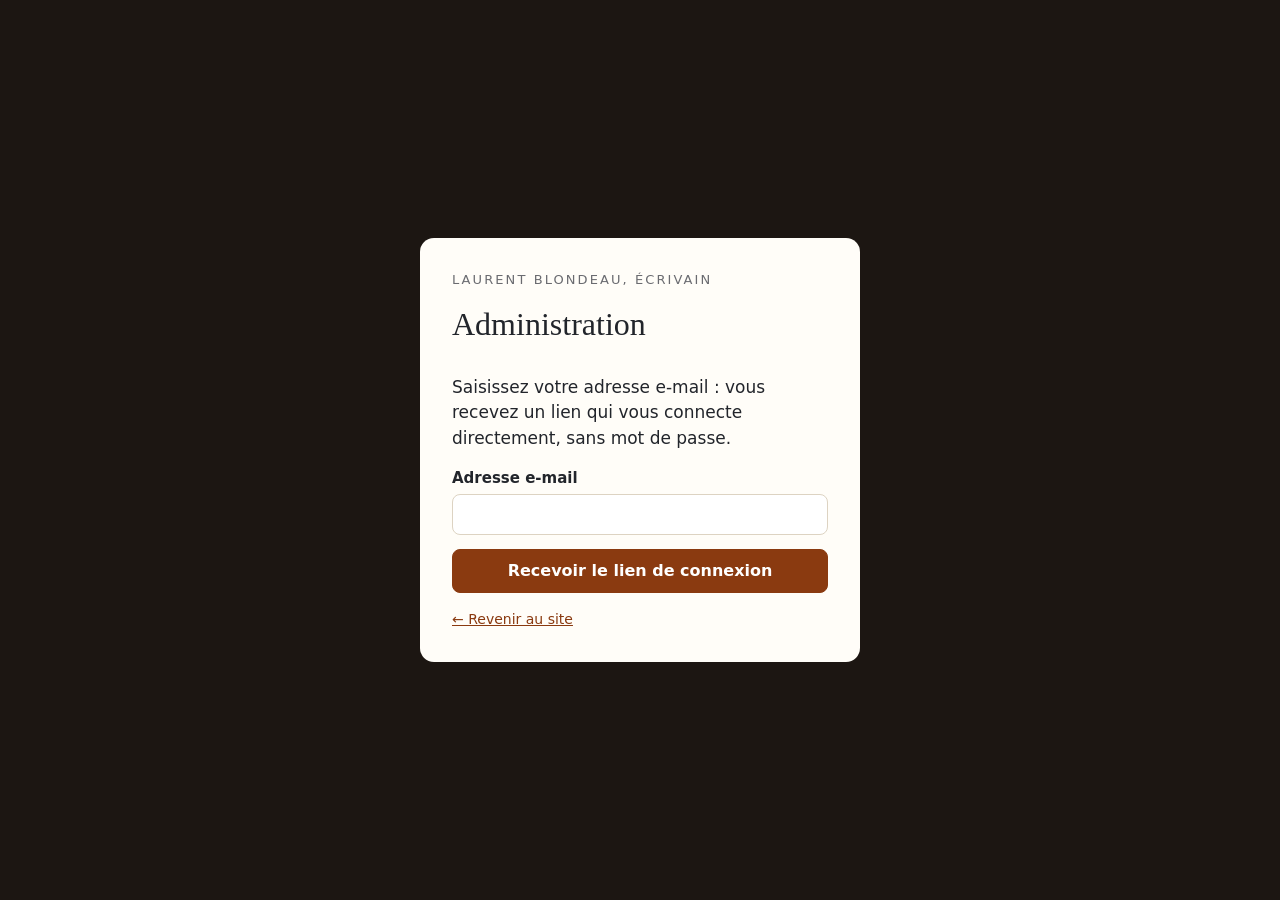
<file: site/admin/connexion.html>
<!DOCTYPE html>
<html lang="fr">
<head>
<meta charset="utf-8">
<meta name="viewport" content="width=device-width, initial-scale=1">
<title>Connexion · Administration</title>
<meta name="robots" content="noindex, nofollow">
<link rel="icon" href="data:image/svg+xml,%3Csvg xmlns='http://www.w3.org/2000/svg' viewBox='0 0 32 32'%3E%3Crect width='32' height='32' fill='%23140E0A'/%3E%3Cpath d='M16 6c3 4 4 7 4 9a4 4 0 0 1-8 0c0-2 1-5 4-9z' fill='%23F2A54A'/%3E%3C/svg%3E">
<link rel="stylesheet" href="admin.css">
</head>
<body class="connexion">
<main class="connexion__carte">
  <p class="connexion__sur">Laurent Blondeau, écrivain</p>
  <h1>Administration</h1>
  <p>Saisissez votre adresse e-mail : vous recevez un lien qui vous connecte directement, sans mot de passe.</p>
  <form id="form-connexion">
    <label>Adresse e-mail<input id="email" type="email" autocomplete="email" required></label>
    <button class="btn" id="btn-connexion">Recevoir le lien de connexion</button>
  </form>
  <p class="message" id="message" role="status" hidden></p>
  <p class="petit"><a href="../index.html">← Revenir au site</a></p>
</main>
<script type="module">
  import { baseConfiguree, base } from '../js/client.js';
  const msg = document.getElementById('message');
  const dire = (t, type) => { msg.textContent = t; msg.className = `message message--${type}`; msg.hidden = false; };
  (async () => {
    if (!baseConfiguree) { dire('La base n’est pas encore configurée (js/config.js).', 'erreur'); return; }
    const sb = await base();
    const { data: { session } } = await sb.auth.getSession();
    if (session) location.replace('index.html');
  })();
  document.getElementById('form-connexion').addEventListener('submit', async (e) => {
    e.preventDefault();
    const btn = document.getElementById('btn-connexion');
    btn.disabled = true; btn.textContent = 'Envoi…';
    try {
      const sb = await base();
      const { error } = await sb.auth.signInWithOtp({
        email: document.getElementById('email').value.trim(),
        // Les inscriptions sont fermées dans Supabase : seules les adresses créées à l'avance reçoivent un lien.
        options: { shouldCreateUser: false, emailRedirectTo: new URL('index.html', location.href).href },
      });
      if (error) throw error;
      dire('C’est parti : ouvrez l’e-mail reçu et cliquez sur le lien. Pensez à regarder dans les indésirables.', 'ok');
    } catch (err) {
      dire('Le lien n’a pas pu être envoyé. Vérifiez l’adresse : seules les adresses autorisées peuvent se connecter.', 'erreur');
      console.error(err);
    } finally {
      btn.disabled = false; btn.textContent = 'Recevoir le lien de connexion';
    }
  });
</script>
</body>
</html>
</file>
<file: site/css/style.css>
/* Laurent Blondeau, le bureau de l'écrivain.
   Idée : un bureau de manoir la nuit, photographique. Les livres sont empilés sur le cuir ;
   au clic, la vue tourne vers la gauche, vers la bibliothèque où ils sont rangés par catégorie.
   Les décors sont des images ; tout ce qui bouge ou se clique est posé par-dessus, en coordonnées
   de l'image (1680 × 944) multipliées par --k. */

@font-face { font-family: "Sofia Sans Extra Condensed"; src: url("../polices/sofia-sans-extra-condensed-latin-wght-normal.woff2") format("woff2"); font-weight: 1 1000; font-display: swap; }
@font-face { font-family: "Spectral"; src: url("../polices/spectral-latin-200-normal.woff2") format("woff2"); font-weight: 200; font-display: swap; }
@font-face { font-family: "Spectral"; src: url("../polices/spectral-latin-200-italic.woff2") format("woff2"); font-weight: 200; font-style: italic; font-display: swap; }
@font-face { font-family: "Spectral"; src: url("../polices/spectral-latin-300-normal.woff2") format("woff2"); font-weight: 300; font-display: swap; }
@font-face { font-family: "Spectral"; src: url("../polices/spectral-latin-300-italic.woff2") format("woff2"); font-weight: 300; font-style: italic; font-display: swap; }
@font-face { font-family: "Spectral"; src: url("../polices/spectral-latin-400-normal.woff2") format("woff2"); font-weight: 400; font-display: swap; }
@font-face { font-family: "Spectral"; src: url("../polices/spectral-latin-400-italic.woff2") format("woff2"); font-weight: 400; font-style: italic; font-display: swap; }

@property --sort { syntax: "<number>"; inherits: false; initial-value: 0; }

:root {
  --nuit: #0D0A08;
  --papier: #F1E8D5;
  --encre: #22252B;
  --encre-douce: #5A5C60;
  --cendre: #CFC6B6;
  --laiton: #C9A764;
  --flamme: #F2A54A;
  --light: #F2A54A;
  --light-rgb: 242, 165, 74;
  --titre: "Spectral", Georgia, "Times New Roman", serif;
  --etiquette: "Sofia Sans Extra Condensed", "Arial Narrow", "Helvetica Neue", sans-serif;
  --marge: clamp(16px, 3vw, 55px);
  --douce: cubic-bezier(.22, .9, .24, 1);
}

*, *::before, *::after { box-sizing: border-box; }
html { -webkit-text-size-adjust: 100%; }
body { margin: 0; background: var(--nuit); color: var(--papier); font-family: var(--titre); font-size: 21px; line-height: 1.5; overflow-x: hidden; }
img { display: block; max-width: 100%; height: auto; }
a { color: inherit; }
h1, h2, h3, p { margin: 0; }
:focus-visible { outline: 2px solid var(--papier); outline-offset: 4px; }
.visuellement-cache { position: absolute; width: 1px; height: 1px; overflow: hidden; clip-path: inset(50%); white-space: nowrap; }

/* ---------- En-tête ---------- */
.entete { display: flex; flex-wrap: wrap; justify-content: space-between; align-items: center; gap: 8px 34px; padding: 21px var(--marge); }
.entete h1, .entete__nom { font-family: var(--etiquette); font-weight: 300; font-size: clamp(28px, 3.4vw, 52px); line-height: 1.1; letter-spacing: .18em; text-transform: uppercase; text-shadow: 0 2px 13px rgba(0, 0, 0, .8); }
.entete__nom a { text-decoration: none; }
.entete__titre { display: flex; flex-wrap: wrap; align-items: baseline; gap: 0 34px; min-width: 0; }
.entete__phrase { font-style: italic; font-weight: 300; font-size: 21px; line-height: 1.3; }
.menu { display: flex; flex-wrap: wrap; gap: 0 34px; font-family: var(--etiquette); font-size: 21px; letter-spacing: .2em; text-transform: uppercase; text-shadow: 0 2px 8px rgba(0, 0, 0, .9); }
.menu a { display: inline-flex; align-items: center; min-height: 44px; text-decoration: none; }
.menu a:hover, .apropos a:hover { color: var(--flamme); }

/* ---------- La caméra et les murs ----------
   Les murs sont posés côte à côte : le bureau, puis une ou plusieurs bibliothèques vers la gauche
   (4 styles par bibliothèque). scene.js règle le décalage de la pièce et la course des rideaux. Tourner la tête,
   c'est faire glisser la pièce d'un écran vers la droite, avec ce qu'un vrai regard ajoute :
   le flou de bougé, un léger mouvement de tête, et le rideau au premier plan qui passe plus vite
   que le fond (parallaxe) et cache la jointure entre les deux photos. */
.camera { position: relative; height: 100vh; height: 100svh; min-height: 520px; overflow: hidden; container-type: size; background: var(--nuit); --duree: 2.3s; --regard: cubic-bezier(.55, 0, .3, 1); }
.piece { position: absolute; inset: 0; transition: transform var(--duree) var(--regard); }
.vue { position: absolute; inset: 0; overflow: hidden; }
.vue--biblio { transform: translateX(calc(var(--rang, 1) * -100%)); }
.vue--biblio.vue--miroir .decor__fond { transform: scaleX(-1); } /* une 2e bibliothèque ne doit pas être la copie exacte de la 1re */
.camera.tourne .piece { animation: regard var(--duree) ease-in-out; }
@keyframes regard {
  0%, 100% { scale: 1; translate: 0 0; filter: none; }
  25% { filter: blur(1.5px) brightness(.88); }
  50% { scale: 1.045; translate: 0 -1.1%; filter: blur(3px) brightness(.8); }
  75% { filter: blur(1.5px) brightness(.88); }
}
/* Au repos, seul le mur regardé existe pour la souris et le clavier. */
.camera:not(.tourne) .vue:not(.vue--active) { visibility: hidden; }
.camera.sans-transition .piece, .camera.sans-transition .rideau { transition: none; }

/* Le rideau : un par jointure, il glisse 1,35 fois plus vite que la pièce (course calculée par scene.js). */
.rideau {
  position: absolute; top: -6%; bottom: -6%; left: calc(var(--jointure, 0) * -100cqw - 19.5cqw); width: 39cqw; pointer-events: none; visibility: hidden;
  transform: translateX(-17.5cqw); transition: transform var(--duree) var(--regard);
  background:
    linear-gradient(180deg, rgba(0, 0, 0, .7), rgba(0, 0, 0, 0) 22%, rgba(0, 0, 0, 0) 70%, rgba(0, 0, 0, .75)),
    url("../img/rideau.jpg") center / cover; /* velours photographié (Canva) */
  -webkit-mask-image: linear-gradient(90deg, transparent, #000 8%, #000 92%, transparent);
  mask-image: linear-gradient(90deg, transparent, #000 8%, #000 92%, transparent);
  filter: blur(3px) brightness(1.15); /* au premier plan, légèrement hors de la mise au point */
}
.camera.tourne .rideau { visibility: visible; }

/* Le décor garde les proportions de l'image et couvre l'écran ; --k convertit les pixels de l'image. */
.decor {
  --k: calc(max(100cqw, 177.966cqh) / 1680);
  position: absolute; top: 50%; left: 50%; width: calc(1680 * var(--k)); height: calc(944 * var(--k));
  transform: translate(calc(-100% * var(--fx)), -50%) translate(calc(var(--px, 0) * -8px), calc(var(--py, 0) * -5px)) scale(1.02);
}
.decor__fond { position: absolute; inset: 0; width: 100%; height: 100%; max-width: none; }
/* La bibliothèque doit tenir en hauteur, du haut des livres à la plaque du bas (lignes 50 à 894 de l'image) :
   sur un écran très large, on la cale sur la hauteur et on prolonge les côtés d'un reflet flou du décor. */
.vue--biblio .decor { --k: calc(min(max(100cqw, 177.966cqh), 195cqh) / 1680); }
@container (min-aspect-ratio: 195 / 100) {
  .vue--biblio::before { content: ""; position: absolute; inset: -40px; background: url("../img/decor-bibliotheque.jpg") center / cover; filter: blur(16px) brightness(.45); }
  .vue--biblio .decor { -webkit-mask-image: linear-gradient(90deg, transparent, #000 6%, #000 94%, transparent); mask-image: linear-gradient(90deg, transparent, #000 6%, #000 94%, transparent); }
}

.lueur { position: absolute; border-radius: 50%; pointer-events: none; mix-blend-mode: screen; transform: translate(-50%, -50%); }
.lueur--lanterne { left: calc(122 * var(--k)); top: calc(452 * var(--k)); width: calc(560 * var(--k)); height: calc(560 * var(--k)); background: radial-gradient(circle, rgba(255, 175, 85, .28), rgba(255, 150, 60, .1) 35%, rgba(255, 140, 50, 0) 70%); animation: vacille 3.4s ease-in-out infinite; }
.lueur--flamme { left: calc(122 * var(--k)); top: calc(452 * var(--k)); width: calc(34 * var(--k)); height: calc(64 * var(--k)); background: radial-gradient(ellipse at 50% 62%, rgba(255, 236, 190, .55), rgba(255, 180, 90, .2) 45%, rgba(255, 150, 60, 0) 72%); transform-origin: 50% 80%; animation: flamme 1.6s ease-in-out infinite; }
.lueur--mur { left: calc(667 * var(--k)); top: calc(132 * var(--k)); width: calc(200 * var(--k)); height: calc(200 * var(--k)); background: radial-gradient(circle, rgba(255, 180, 90, .22), rgba(255, 150, 60, 0) 70%); animation: vacille 4.3s ease-in-out infinite; }
.lueur--b1, .lueur--b2, .lueur--b3, .lueur--b4 { width: calc(320 * var(--k)); height: calc(320 * var(--k)); background: radial-gradient(circle, rgba(255, 175, 85, .22), rgba(255, 150, 60, .07) 35%, rgba(255, 140, 50, 0) 70%); }
.lueur--b1 { left: calc(298 * var(--k)); top: calc(172 * var(--k)); animation: vacille 3.6s ease-in-out infinite; }
.lueur--b2 { left: calc(1378 * var(--k)); top: calc(162 * var(--k)); animation: vacille 4.4s ease-in-out infinite reverse; }
.lueur--b3 { left: calc(298 * var(--k)); top: calc(545 * var(--k)); animation: vacille 3.1s ease-in-out infinite; }
.lueur--b4 { left: calc(1380 * var(--k)); top: calc(540 * var(--k)); animation: vacille 3.9s ease-in-out infinite reverse; }
@keyframes vacille { 0%, 100% { opacity: 1; } 17% { opacity: .78; } 33% { opacity: .95; } 49% { opacity: .72; } 66% { opacity: 1; } 82% { opacity: .84; } }
@keyframes flamme {
  0%, 100% { transform: translate(-50%, -50%) scale(1, 1) skewX(0deg); opacity: 1; }
  25% { transform: translate(-50%, -50%) scale(.92, 1.08) skewX(3deg); opacity: .85; }
  50% { transform: translate(-50%, -50%) scale(1.05, .94) skewX(-2deg); opacity: 1; }
  75% { transform: translate(-50%, -50%) scale(.96, 1.1) skewX(1deg); opacity: .9; }
}

/* ---------- Le portrait dans le cadre ovale ---------- */
/* Le cadre doré (image Canva détourée, 457 × 696) est posé sur le cuir, juste devant le rebord du fond,
   pieds visibles. La photo de Laurent passe derrière son ouverture ovale (mesurée : 14,7 % / 20,7 %, 69,2 % × 66 %). */
.portrait {
  position: absolute; left: calc(955 * var(--k)); top: calc(232 * var(--k)); width: calc(216 * var(--k)); height: calc(330 * var(--k)); display: block; z-index: 1;
}
.portrait::before { /* ombre de contact sur le cuir */
  content: ""; position: absolute; left: 0; right: -6%; bottom: -2.5%; height: 7%; border-radius: 50%;
  background: radial-gradient(ellipse, rgba(0, 0, 0, .8), rgba(0, 0, 0, .35) 45%, rgba(0, 0, 0, 0) 70%);
}
.portrait__photo { /* tirage ancien sous verre ; le fond blanc de la photo se prolonge au-dessus de la tête */
  position: absolute; left: 14.25%; top: 20.3%; width: 70.1%; height: 66.8%; border-radius: 50%; overflow: hidden; background: #FFF;
  filter: sepia(.18) saturate(.9) contrast(.92) brightness(.56) blur(.25px); transition: filter .5s ease;
}
/* Cadrage d'un portrait ovale : tête entière avec de l'air au-dessus, yeux vers 40 % de la hauteur, épaules en bas. */
.portrait__photo img { position: absolute; left: 50%; bottom: 0; width: 118%; height: auto; max-width: none; transform: translateX(-51.5%); }
.portrait__photo::after { /* ombre du cadre sur le tirage, vignette, reflet du verre */
  content: ""; position: absolute; inset: 0; border-radius: 50%;
  box-shadow: inset calc(5 * var(--k)) calc(9 * var(--k)) calc(12 * var(--k)) rgba(0, 0, 0, .6), inset 0 0 calc(4 * var(--k)) rgba(0, 0, 0, .7);
  background:
    linear-gradient(122deg, rgba(255, 255, 255, 0) 22%, rgba(255, 255, 255, .16) 30%, rgba(255, 255, 255, .05) 36%, rgba(255, 255, 255, 0) 44%),
    radial-gradient(ellipse at 50% 46%, rgba(0, 0, 0, 0) 42%, rgba(40, 25, 10, .7) 100%);
}
.portrait__cadre { position: absolute; inset: 0; width: 100%; height: 100%; max-width: none; filter: brightness(.7) saturate(.85) drop-shadow(calc(6 * var(--k)) calc(4 * var(--k)) calc(6 * var(--k)) rgba(0, 0, 0, .55)); transition: filter .5s ease; }
.portrait:hover .portrait__photo, .portrait:focus-visible .portrait__photo { filter: sepia(.12) saturate(.95) contrast(.94) brightness(.74) blur(.25px); }
.portrait:hover .portrait__cadre, .portrait:focus-visible .portrait__cadre { filter: brightness(.85) saturate(.9) drop-shadow(calc(6 * var(--k)) calc(4 * var(--k)) calc(6 * var(--k)) rgba(0, 0, 0, .55)); }

/* ---------- La plaque « Contact », comme une plaque de bureau en laiton sur son socle ---------- */
.plaque { position: absolute; left: calc(1185 * var(--k)); top: calc(489 * var(--k)); width: calc(186 * var(--k)); height: calc(42 * var(--k)); display: block; text-decoration: none; filter: brightness(.8); transition: filter .4s ease; }
.plaque::before { /* socle en noyer, et son ombre sur le cuir */
  content: ""; position: absolute; left: -3%; right: -3%; bottom: 0; height: 24%;
  background: linear-gradient(180deg, #5A3A1E, #3A2412 45%, #1E120A);
  box-shadow: 0 calc(5 * var(--k)) calc(9 * var(--k)) rgba(0, 0, 0, .8), inset 0 1px 0 rgba(255, 200, 140, .25);
  border-radius: 1px;
}
.plaque__laiton {
  position: absolute; left: 0; right: 0; top: 0; bottom: 22%; display: flex; align-items: center; justify-content: center;
  transform: perspective(calc(300 * var(--k))) rotateX(16deg); transform-origin: 50% 100%;
  background: linear-gradient(180deg, #F1DCA0 0, #C9A55E 9%, #9C7A3C 40%, #7A5B28 75%, #5E4520);
  border: 1px solid #2E2010; border-top-color: rgba(205, 220, 255, .75); /* le clair de lune accroche l'arête */
  box-shadow: inset 0 0 0 calc(3 * var(--k)) rgba(255, 230, 170, .12), inset 0 0 0 calc(4 * var(--k)) rgba(40, 26, 10, .35);
  font-family: var(--titre); font-weight: 400; font-size: calc(19 * var(--k)); letter-spacing: .32em; text-indent: .32em; text-transform: uppercase;
  color: #2A1C0B; text-shadow: 0 1px 0 rgba(255, 236, 190, .4); /* lettres gravées */
}
.plaque:hover, .plaque:focus-visible { filter: brightness(1.05); }
.plaque:focus-visible { outline-offset: 6px; }

/* ---------- Le parchemin : la page contact ---------- */
.parchemin { position: absolute; left: calc(1125 * var(--k)); top: calc(526 * var(--k)); width: calc(388 * var(--k)); height: calc(166 * var(--k)); display: block; text-decoration: none; }
.parchemin::before { /* le parchemin s'éclaire au survol, à sa forme exacte */
  content: ""; position: absolute; inset: 0; opacity: 0; transition: opacity .4s ease;
  clip-path: polygon(1% 17%, 56% 2%, 100% 75%, 43% 99%, 4% 31%);
  background: radial-gradient(ellipse at 45% 50%, rgba(255, 210, 140, .3), rgba(255, 200, 120, .08));
  mix-blend-mode: screen;
}
.parchemin__etiquette {
  position: absolute; left: 46%; top: 44%; transform: translate(-50%, -50%) rotate(19deg);
  font-family: var(--titre); font-style: italic; font-size: calc(26 * var(--k)); color: rgba(60, 38, 20, .85); white-space: nowrap;
  opacity: .0; transition: opacity .4s ease;
}
.parchemin:hover::before, .parchemin:focus-visible::before { opacity: 1; }
.parchemin:hover .parchemin__etiquette, .parchemin:focus-visible .parchemin__etiquette { opacity: 1; }

/* ---------- Le tableau des salons (image Canva détourée, 640 × 589) ---------- */
.tableau {
  position: absolute; left: calc(262 * var(--k)); top: calc(232 * var(--k)); width: calc(340 * var(--k)); height: calc(313 * var(--k)); display: block; text-decoration: none;
  filter: brightness(.7) saturate(.9) drop-shadow(calc(9 * var(--k)) calc(5 * var(--k)) calc(9 * var(--k)) rgba(0, 0, 0, .6)); transition: filter .4s ease;
}
.tableau::before { /* ombre des pieds sur le cuir */
  content: ""; position: absolute; left: 2%; right: 2%; bottom: -2%; height: 6%; border-radius: 50%;
  background: radial-gradient(ellipse, rgba(0, 0, 0, .7), rgba(0, 0, 0, 0) 70%);
}
.tableau:hover, .tableau:focus-visible { filter: brightness(.92) saturate(.95) drop-shadow(calc(9 * var(--k)) calc(5 * var(--k)) calc(9 * var(--k)) rgba(0, 0, 0, .6)); }
.tableau__fond { position: absolute; inset: 0; width: 100%; height: 100%; max-width: none; }
.tableau__liege { position: absolute; left: 8.75%; top: 8.2%; width: 82.65%; height: 61.4%; display: flex; flex-direction: column; align-items: center; justify-content: center; gap: calc(14 * var(--k)); }
.tableau__titre, .tableau__fiche, .liege__titre, .liege__sous-titre, .liege__notes > li, .liege__passes, .liege__note { position: relative; color: #2A1E10; box-shadow: 1px 3px 5px rgba(0, 0, 0, .45); }
.tableau__titre { background: #F1E8D2; padding: calc(3 * var(--k)) calc(16 * var(--k)); transform: rotate(-2deg); font-family: var(--titre); font-size: calc(21 * var(--k)); line-height: 1.2; }
.tableau__notes { display: flex; gap: calc(12 * var(--k)); }
.tableau__fiche { display: flex; flex-direction: column; width: calc(96 * var(--k)); padding: calc(6 * var(--k)) calc(7 * var(--k)); background: #ECE2CB; font-family: var(--etiquette); font-size: calc(11 * var(--k)); line-height: 1.15; letter-spacing: .04em; transform: rotate(2deg); }
.tableau__fiche + .tableau__fiche { transform: rotate(-1.5deg); background: #F3EBD9; }
.tableau__fiche b { font-family: var(--titre); font-weight: 400; font-size: calc(15 * var(--k)); }
/* Punaise : une tête ronde avec son reflet */
.tableau__titre::before, .tableau__fiche::before, .liege__titre::before, .liege__notes > li::before, .liege__passes::before, .liege__note::before {
  content: ""; position: absolute; left: 50%; top: 0; width: var(--punaise, 8px); height: var(--punaise, 8px); border-radius: 50%; transform: translate(-50%, -30%);
  background: radial-gradient(circle at 35% 30%, #FF8A7A, #B3261E 55%, #5E0F0A); box-shadow: 1px 2px 2px rgba(0, 0, 0, .5);
}
.tableau__titre, .tableau__fiche { --punaise: calc(9 * var(--k)); }
.tableau__fiche + .tableau__fiche::before { background: radial-gradient(circle at 35% 30%, #FFF2B0, #C9A033 55%, #6B4E10); }

/* ---------- La pile de journaux (image Canva détourée) ---------- */
.journaux { position: absolute; left: calc(200 * var(--k)); top: calc(555 * var(--k)); width: calc(326 * var(--k)); height: calc(232 * var(--k)); display: block; filter: brightness(.62) saturate(.8) drop-shadow(calc(10 * var(--k)) calc(8 * var(--k)) calc(10 * var(--k)) rgba(0, 0, 0, .65)); transition: filter .4s ease; }
.journaux:hover, .journaux:focus-visible { filter: brightness(.85) saturate(.9) drop-shadow(calc(10 * var(--k)) calc(8 * var(--k)) calc(10 * var(--k)) rgba(0, 0, 0, .65)); }
.journaux__fond { width: 100%; height: 100%; max-width: none; }
.plaque.plaque--presse { left: calc(478 * var(--k)); top: calc(750 * var(--k)); width: calc(130 * var(--k)); height: calc(36 * var(--k)); z-index: 1; }
.plaque--presse .plaque__laiton { font-size: calc(16 * var(--k)); }

/* ---------- La pile de livres, en volume ---------- */
.pile { position: absolute; left: calc(795 * var(--k)); top: calc(655 * var(--k)); width: 0; height: 0; perspective: calc(1500 * var(--k)); perspective-origin: calc(80 * var(--k)) calc(-183 * var(--k)); }
.pile__plan { position: absolute; left: 0; top: 0; transform-style: preserve-3d; transform: rotateX(67deg) rotateZ(-4deg) scale3d(1.2, 1.2, 1.2); }
.pile__ombre { position: absolute; left: 0; top: 0; width: calc(340 * var(--k)); height: calc(260 * var(--k)); transform: translate(-46%, -44%); border-radius: 50%; background: radial-gradient(ellipse, rgba(0, 0, 0, .85), rgba(0, 0, 0, .35) 45%, rgba(0, 0, 0, 0) 72%); }
.tome {
  position: absolute; left: 0; top: 0; width: calc(var(--l) * var(--k)); height: calc(var(--p) * var(--k));
  padding: 0; border: 0; background: none; cursor: pointer; transform-style: preserve-3d;
  transform: translate(-50%, -50%) translate3d(calc(var(--dx) * var(--k)), calc((var(--dy) + var(--sort)) * var(--k)), calc(var(--z) * var(--k))) rotateZ(var(--r));
  transition: --sort .5s var(--douce);
}
.tome > span { position: absolute; }
.tome__dessus, .tome__tranche { display: block; }
.tome__dessus { inset: 0; transform: translateZ(calc(var(--e) * var(--k))); overflow: hidden; background: linear-gradient(90deg, rgba(255, 170, 90, .14), rgba(0, 0, 0, .25)), var(--c); }
.tome__dessus img { position: absolute; left: 50%; top: 50%; width: calc(var(--p) * var(--k)); height: calc(var(--l) * var(--k)); max-width: none; transform: translate(-50%, -50%) rotate(-90deg); object-fit: cover; filter: brightness(.68); }
.tome--dessus .tome__dessus img { filter: brightness(.82); } /* le livre du dessus reçoit toute la lumière */
.tome__dessus::after { content: ""; position: absolute; inset: 0; background: linear-gradient(90deg, rgba(255, 175, 90, .16), rgba(0, 0, 0, .28)); }
.tome__dos {
  left: 0; top: calc((var(--p) - var(--e)) * var(--k)); width: 100%; height: calc(var(--e) * var(--k));
  transform-origin: bottom; transform: rotateX(-90deg);
  display: flex; align-items: center; justify-content: space-between; gap: 8px; padding: 0 calc(14 * var(--k)); overflow: hidden;
  background: linear-gradient(180deg, rgba(255, 255, 255, .16), rgba(255, 255, 255, 0) 35%, rgba(0, 0, 0, .4)), linear-gradient(90deg, rgba(255, 175, 90, .22), rgba(0, 0, 0, 0) 45%, rgba(0, 0, 0, .3)), var(--c);
  color: var(--t); font-family: var(--etiquette); font-weight: 500; font-size: calc(var(--e) * .52 * var(--k)); line-height: 1; letter-spacing: .1em; text-transform: uppercase; white-space: nowrap;
}
.tome__dos small { font-size: .8em; opacity: .75; }
.tome__dos::before, .tome__dos::after { content: ""; position: absolute; top: 18%; bottom: 18%; width: 1px; background: var(--t); opacity: .45; }
.tome__dos::before { left: 4%; }
.tome__dos::after { right: 4%; }
.tome__tranche {
  left: calc((var(--l) - var(--e)) * var(--k)); top: 0; width: calc(var(--e) * var(--k)); height: 100%;
  transform-origin: right; transform: rotateY(90deg);
  background: repeating-linear-gradient(90deg, #E2D6BA 0, #E2D6BA 1px, #C7B996 1px, #C7B996 2px);
  box-shadow: inset 2px 0 0 var(--c), inset -2px 0 0 var(--c), inset 0 0 0 100vmax rgba(40, 25, 10, .25);
}
.tome:hover, .tome:focus-visible { --sort: 40; }
.tome:focus-visible { outline: none; }
.tome:focus-visible .tome__dos { outline: 2px solid var(--papier); }
.pile__etiquette {
  position: absolute; left: 0; bottom: calc(175 * var(--k)); transform: translate(-50%, 8px); white-space: nowrap; padding: 3px 13px;
  background: rgba(14, 10, 8, .9); border: 1px solid rgba(242, 165, 74, .55); font-family: var(--etiquette); font-size: 21px; letter-spacing: .1em; line-height: 1.3;
  opacity: 0; transition: opacity .25s ease, transform .35s var(--douce); pointer-events: none;
}
.pile__etiquette.visible { opacity: 1; transform: translate(-50%, 0); }

/* ---------- La bibliothèque ---------- */
.rayons { position: absolute; inset: 0; }
.rayon { position: absolute; left: calc(var(--x) * var(--k)); top: calc(var(--y) * var(--k)); width: calc(var(--w) * var(--k)); height: calc(var(--h) * var(--k)); }
.rayon__livres { position: absolute; inset: 0; display: flex; justify-content: center; align-items: flex-end; gap: calc(16 * var(--k)); }
.fiche { position: relative; flex: 0 0 auto; }
.fiche__texte { display: none; }
.book {
  display: block; text-decoration: none; transform-origin: 50% 100%;
  transform: perspective(calc(700 * var(--k))) rotateX(5deg) translateZ(0) rotate(var(--rr));
  transition: transform .55s var(--douce);
}
.book img {
  height: calc(150 * var(--k)); width: auto; max-width: none;
  box-shadow: calc(2 * var(--k)) 0 0 #D8CDB2, calc(4 * var(--k)) 0 0 #9C9079, calc(8 * var(--k)) calc(-3 * var(--k)) calc(14 * var(--k)) rgba(0, 0, 0, .7);
  filter: brightness(.74) sepia(.12); transition: filter .4s ease;
}
@media (hover: hover) {
  .book:hover { transform: perspective(calc(700 * var(--k))) rotateX(-14deg) translateZ(calc(34 * var(--k))) rotate(0deg); }
  .book:hover img { filter: brightness(1.02); }
  .rayons:has(.book:hover) .book:not(:hover) img { filter: brightness(.5) sepia(.12); }
}
.book:focus-visible { transform: perspective(calc(700 * var(--k))) rotateX(-14deg) translateZ(calc(34 * var(--k))) rotate(0deg); outline-offset: 4px; }
.book:focus-visible img { filter: brightness(1.02); }
.book.appel img { animation: appel 1.6s ease-in-out 2; }
@keyframes appel { 50% { filter: brightness(1.15); box-shadow: 0 0 calc(30 * var(--k)) rgba(255, 190, 100, .55); } }
.rayon__plaque {
  position: absolute; left: 50%; top: 100%; transform: translate(-50%, calc(1 * var(--k))); white-space: nowrap;
  padding: calc(2 * var(--k)) calc(12 * var(--k)); background: linear-gradient(180deg, #D4B677, #8E6D38); color: #2A1E0E;
  box-shadow: 0 calc(2 * var(--k)) calc(5 * var(--k)) rgba(0, 0, 0, .7), inset 0 1px 0 rgba(255, 240, 200, .5);
  font-family: var(--etiquette); font-weight: 500; font-size: max(11px, calc(14 * var(--k))); line-height: 1.25; letter-spacing: .18em; text-transform: uppercase;
}

/* ---------- Étagères chargées : au-delà de 3 livres, ils se serrent ---------- */
.rayon--serre .rayon__livres { gap: calc(8 * var(--k)); }
.rayon--serre .book img { height: calc(118 * var(--k)); }
.rayon--tres-serre .rayon__livres { gap: calc(4 * var(--k)); }
.rayon--tres-serre .book img { height: calc(86 * var(--k)); }

/* ---------- D'un meuble à l'autre : un panneau bien visible sur le bord ---------- */
.rayons-suite, .rayons-precedents {
  position: absolute; z-index: 4; top: 50%; display: flex; align-items: center; gap: 12px; padding: 14px 20px; border: 1px solid rgba(242, 165, 74, .7); cursor: pointer;
  background: linear-gradient(180deg, rgba(40, 26, 12, .92), rgba(16, 11, 7, .92)); color: var(--papier); box-shadow: 0 0 0 0 rgba(242, 165, 74, .5);
  font-family: var(--etiquette); font-size: 21px; letter-spacing: .14em; text-transform: uppercase; animation: appel-rayons 2.4s ease-in-out infinite;
}
.rayons-suite { left: var(--marge); transform: translateY(-50%); flex-wrap: wrap; max-width: 15em; }
.rayons-suite small { flex-basis: 100%; padding-left: 2.2em; font-size: 14px; letter-spacing: .08em; text-transform: none; color: var(--cendre); }
.rayons-precedents { right: var(--marge); transform: translateY(-50%); }
.rayons-suite__fleche { font-size: 30px; line-height: 1; color: var(--flamme); }
.rayons-suite:focus-visible small { color: var(--encre-douce); }
.rayons-suite:hover, .rayons-precedents:hover, .rayons-suite:focus-visible, .rayons-precedents:focus-visible { background: var(--papier); color: var(--encre); animation: none; }
@keyframes appel-rayons { 50% { box-shadow: 0 0 22px 2px rgba(242, 165, 74, .45); } }

/* ---------- Le compteur du panier dans le menu ---------- */
.menu__panier { gap: 8px; }
.menu__compte { display: inline-grid; place-items: center; min-width: 24px; height: 24px; padding: 0 6px; border-radius: 12px; background: var(--flamme); color: var(--nuit); font-size: 15px; letter-spacing: 0; text-shadow: none; }
.menu__compte[hidden] { display: none; }

/* Le lieu et l'adresse d'un salon, sur les fiches du tableau */
.liege__notes .lieu { display: block; }
.liege__notes .adresse { display: block; font-size: .82em; opacity: .75; }

/* ---------- Aides, retour, particules ---------- */
.accueil .entete { position: absolute; z-index: 10; top: 0; left: 0; right: 0; pointer-events: none; background: linear-gradient(180deg, rgba(8, 6, 5, .65), rgba(8, 6, 5, 0)); }
.accueil .entete a { pointer-events: auto; }
.aide { position: absolute; z-index: 3; left: 50%; bottom: 21px; transform: translateX(-50%); white-space: nowrap; pointer-events: none; font-family: var(--etiquette); font-size: 21px; letter-spacing: .22em; text-transform: uppercase; color: #E9D9BB; text-shadow: 0 2px 8px rgba(0, 0, 0, .9); }
.aide--biblio { left: auto; right: var(--marge); transform: none; } /* au centre, elle cacherait la plaque du bas */
.retour {
  position: absolute; z-index: 4; left: 21px; bottom: 13px; white-space: nowrap; min-height: 44px; padding: 8px 21px; border: 1px solid rgba(241, 232, 213, .55); background: rgba(14, 10, 8, .75); color: var(--papier); cursor: pointer;
  font-family: var(--etiquette); font-size: 21px; letter-spacing: .14em; text-transform: uppercase;
}
.retour:hover { background: var(--papier); color: var(--encre); }
.glisser { display: none; }
.particules { position: absolute; inset: 0; z-index: 8; width: 100%; height: 100%; pointer-events: none; }

/* ---------- Page À propos ---------- */
#brume { position: fixed; inset: 0; width: 100%; height: 100%; z-index: -2; display: block; }
.apropos { background: rgba(14, 10, 8, .62); margin: 0 var(--marge); padding: clamp(34px, 6vw, 89px) clamp(21px, 6vw, 89px); display: flex; flex-direction: column; gap: 89px; border: 1px solid rgba(242, 165, 74, .14); }
.apropos > * { max-width: 1100px; width: 100%; margin-inline: auto; }
.apropos h1, .apropos h2 { font-weight: 200; font-size: clamp(34px, 5vw, 55px); line-height: 1.1; }
.auteur { display: flex; flex-wrap: wrap; gap: 34px 89px; align-items: center; }
.auteur > img { flex: 1 1 233px; min-width: 0; max-width: 377px; filter: sepia(.1) contrast(1.02) brightness(.92); }
.auteur__texte { flex: 1.618 1 377px; min-width: 0; display: flex; flex-direction: column; gap: 21px; }
.auteur__texte p { max-width: 34em; }
.auteur__citation { font-style: italic; font-weight: 200; font-size: clamp(34px, 4vw, 55px); line-height: 1.15; }
.editeurs, .contact { display: flex; flex-direction: column; gap: 34px; }
.editeurs__liste { display: grid; grid-template-columns: repeat(auto-fit, minmax(min(233px, 100%), 1fr)); gap: 34px; }
.editeurs__liste > div { display: flex; flex-direction: column; gap: 8px; }
.editeurs__liste h3 { font-family: var(--etiquette); font-weight: 400; font-size: 21px; letter-spacing: .16em; text-transform: uppercase; color: var(--cendre); }
.editeurs__liste a { overflow-wrap: anywhere; }
.pied { padding: 21px var(--marge) 34px; }
.pied__note { font-size: 16px; color: var(--cendre); }

/* ---------- Le tableau et le journal, en grand ---------- */
.panneau { position: fixed; inset: 0; width: 100vw; height: 100vh; height: 100dvh; max-width: none; max-height: none; margin: 0; padding: 0; border: 0; background: none; color: var(--encre); overflow: hidden; }
.panneau::backdrop { background: transparent; }
.panneau__voile { position: absolute; inset: 0; background: radial-gradient(circle at 50% 46%, rgba(255, 170, 80, .18), rgba(255, 170, 80, 0) 60%), rgba(12, 9, 7, .62); -webkit-backdrop-filter: blur(13px); backdrop-filter: blur(13px); }
.panneau__scene { position: absolute; inset: 0; display: grid; place-items: center; padding-top: 34px; perspective: 2200px; pointer-events: none; }
.panneau__objet { position: relative; pointer-events: auto; }

/* Le tableau de liège : les fiches épinglées sont lisibles ; le liège défile s'il y en a beaucoup. */
.liege { width: min(94vw, calc((100dvh - 80px) * 1.0866), 1100px); aspect-ratio: 640 / 589; }
.liege__fond { position: absolute; inset: 0; width: 100%; height: 100%; max-width: none; filter: drop-shadow(0 34px 44px rgba(0, 0, 0, .6)); }
.liege__surface {
  position: absolute; left: 8.75%; top: 8.2%; width: 82.65%; height: 61.4%; overflow-y: auto; overscroll-behavior: contain; scrollbar-width: thin; scrollbar-color: #8A5A2B transparent;
  container-type: size; display: flex; flex-direction: column; align-items: center; gap: max(8px, 2.6cqh); padding: 3% 3% 2.5%;
  font-size: max(13px, 2.1cqw); line-height: 1.3;
}
.liege__titre { background: #F3EBD8; padding: .15em 1.1em .2em; transform: rotate(-1.5deg); font-weight: 200; font-size: max(24px, 5.6cqw); line-height: 1.1; --punaise: max(10px, 1.6cqw); }
.liege__sous-titre { margin-top: -1.2cqh; padding: .2em .9em; background: #E7DCC2; transform: rotate(1deg); font-family: var(--etiquette); font-size: max(12px, 1.8cqw); letter-spacing: .16em; text-transform: uppercase; }
.liege__notes { list-style: none; margin: 0; padding: 0; display: flex; flex-wrap: wrap; justify-content: center; gap: max(10px, 2.4cqw); }
.liege__notes > li { --punaise: max(9px, 1.4cqw); display: flex; flex-direction: column; gap: .2em; width: max(124px, 21.5cqw); padding: 1.1em .9em .8em; background: #F6EFDD; transform: rotate(-2deg); font-family: var(--etiquette); font-size: max(13px, 2.5cqw); letter-spacing: .05em; }
.liege__notes > li:nth-child(2n) { transform: rotate(1.6deg); background: #EFE4CC; }
.liege__notes > li:nth-child(3n) { transform: rotate(-.6deg); background: #F3E9D3; }
.liege__notes > li:nth-child(2n)::before { background: radial-gradient(circle at 35% 30%, #FFF2B0, #C9A033 55%, #6B4E10); }
.liege__notes time { font-family: var(--titre); font-weight: 400; font-size: max(16px, 3.1cqw); line-height: 1.1; letter-spacing: 0; }
.liege__notes > .liege__vide { width: auto; font-family: var(--titre); font-style: italic; }
.liege__passes { --punaise: max(9px, 1.3cqw); width: min(100%, 80cqw); padding: 1em 1.3em .9em; background: #E9DEC4; transform: rotate(.8deg); }
.liege__passes h3 { font-family: var(--etiquette); font-weight: 500; font-size: max(12px, 1.7cqw); letter-spacing: .16em; text-transform: uppercase; color: #5A4630; margin-bottom: .4em; }
.liege__passes ol { list-style: none; margin: 0; padding: 0; display: grid; grid-template-columns: repeat(auto-fill, minmax(max(120px, 17cqw), 1fr)); gap: .6em 1.4em; font-family: var(--etiquette); font-size: max(12px, 2cqw); letter-spacing: .04em; line-height: 1.2; }
.liege__passes li { break-inside: avoid; }
.liege__passes time { display: block; font-family: var(--titre); letter-spacing: 0; color: #5A4630; }
.liege__note { --punaise: max(8px, 1.2cqw); padding: .5em 1em; background: #F1E8D2; transform: rotate(-1deg); font-style: italic; font-size: max(13px, 1.8cqw); }
.liege__note a { color: #7A3B12; }

/* Le journal : la moitié haute arrive, puis le bas se déplie. */
.gazette { --gw: min(92vw, 680px, calc((100dvh - 100px) / 1.32)); width: var(--gw); height: calc(var(--gw) * 1.32); transform-style: preserve-3d; transform-origin: 50% 25%; }
.gazette__haut, .gazette__face, .gazette__dos {
  background: linear-gradient(180deg, rgba(120, 95, 60, .08), rgba(120, 95, 60, 0) 30%), #EDE6D4;
  box-shadow: inset 0 0 calc(var(--gw) * .06) rgba(110, 85, 50, .25);
}
.gazette__haut { position: absolute; left: 0; top: 0; width: 100%; height: 50%; transform: translateZ(1px); container-type: inline-size; padding: 3.2% 5% 1.5%; display: flex; flex-direction: column; justify-content: space-between; gap: .5em; overflow: hidden; }
.gazette__bas { position: absolute; left: 0; top: 50%; width: 100%; height: 50%; transform-origin: 50% 0; transform-style: preserve-3d; }
.gazette__face, .gazette__dos { position: absolute; inset: 0; backface-visibility: hidden; -webkit-backface-visibility: hidden; }
.gazette__face { container-type: inline-size; padding: 3% 5% 3%; overflow-y: auto; scrollbar-width: thin; border-top: 1px solid rgba(60, 45, 25, .25); }
.gazette__dos { transform: rotateX(180deg); background: repeating-linear-gradient(180deg, rgba(40, 32, 20, .16) 0 1px, rgba(0, 0, 0, 0) 1px 7px), #E6DECB; }
.gazette, .gazette a { color: #1E1A14; }
.gazette__bandeau { display: flex; justify-content: space-between; padding-bottom: 1cqw; border-bottom: 1px solid #1E1A14; font-family: var(--etiquette); font-size: max(10px, 2.1cqw); letter-spacing: .14em; text-transform: uppercase; }
.gazette__titre { font-family: var(--titre); font-weight: 400; font-size: max(26px, 8.6cqw); line-height: 1; text-align: center; letter-spacing: -.01em; }
.gazette__devise { padding: .5cqw 0 1cqw; border-top: 3px double #1E1A14; border-bottom: 1px solid #1E1A14; font-style: italic; font-size: max(12px, 2.6cqw); text-align: center; }
.gazette__une { display: flex; flex-direction: column; gap: 1.2cqw; }
.gazette__une h3 { font-family: var(--titre); font-weight: 400; font-size: max(17px, 4.3cqw); line-height: 1.08; }
.gazette__chapo { font-size: max(12px, 2.7cqw); line-height: 1.35; }
.gazette__rubrique { font-family: var(--etiquette); font-size: max(11px, 2.3cqw); letter-spacing: .14em; text-transform: uppercase; color: #6A4A28; }
.gazette__rubrique--section { padding-bottom: 1cqw; margin-bottom: 1.5cqw; border-bottom: 1px solid #1E1A14; text-align: center; color: #1E1A14; }
.gazette__lien, .gazette__articles a { align-self: flex-start; font-family: var(--etiquette); font-size: max(12px, 2.4cqw); letter-spacing: .1em; text-transform: uppercase; text-underline-offset: 3px; }
.gazette__articles { list-style: none; margin: 0; padding: 0; display: grid; grid-template-columns: 1fr 1fr; gap: 0 5cqw; }
.gazette__articles li { display: grid; grid-template-columns: 1fr auto; align-items: baseline; gap: .2em 1em; padding: 1.6cqw 0; border-bottom: 1px solid rgba(30, 26, 20, .3); }
.gazette__journal { font-family: var(--titre); font-size: max(15px, 3.4cqw); line-height: 1.1; }
.gazette__annee { font-family: var(--etiquette); font-size: max(12px, 2.4cqw); letter-spacing: .1em; }
.gazette__articles a { grid-column: 1 / -1; }
.gazette__contact { margin-top: 2.5cqw; font-size: max(12px, 2.4cqw); font-style: italic; }
.gazette a:hover { color: #8A3A10; }
@container (max-width: 420px) { .gazette__articles { grid-template-columns: 1fr; } }

/* ---------- Pages secondaires : contact, panier, formulaires ---------- */
.menu a[aria-current="page"] { color: var(--flamme); }
.bouton { display: inline-flex; align-items: center; justify-content: center; min-height: 48px; padding: 10px 26px; border: 1px solid var(--flamme); background: var(--flamme); color: var(--nuit); cursor: pointer; text-decoration: none;
  font-family: var(--etiquette); font-weight: 500; font-size: 21px; letter-spacing: .12em; text-transform: uppercase; }
.bouton:hover { background: var(--papier); border-color: var(--papier); }
.bouton:disabled { opacity: .5; cursor: wait; }
.bouton--clair { background: transparent; color: var(--papier); border-color: rgba(241, 232, 213, .55); }
.bouton--clair:hover { background: var(--papier); color: var(--encre); }
.etiquette-claire { display: block; font-family: var(--etiquette); font-size: 17px; letter-spacing: .16em; text-transform: uppercase; color: var(--cendre); }

.coordonnees { display: flex; flex-direction: column; gap: 21px; }
.coordonnees__email a { font-size: 24px; overflow-wrap: anywhere; }
.reseaux { list-style: none; margin: 0; padding: 0; display: flex; flex-wrap: wrap; gap: 13px; }
.reseaux a { display: inline-flex; align-items: center; gap: 10px; min-height: 44px; padding: 8px 16px 8px 12px; border: 1px solid rgba(242, 165, 74, .35); text-decoration: none;
  font-family: var(--etiquette); font-size: 18px; letter-spacing: .1em; text-transform: uppercase; transition: background .3s ease, color .3s ease; }
.reseaux svg { width: 22px; height: 22px; flex: none; color: var(--flamme); }
.reseaux a:hover { background: var(--papier); color: var(--encre); }
.reseaux a:hover svg { color: var(--encre); }
.contact .coordonnees { margin-bottom: 21px; }

.contact-page { display: grid; grid-template-columns: repeat(auto-fit, minmax(min(377px, 100%), 1fr)); gap: 55px 89px; align-items: start; }
.contact-page__intro { display: flex; flex-direction: column; gap: 21px; }
.contact-page__intro > p { max-width: 30em; }

.formulaire { display: flex; flex-direction: column; gap: 21px; }
.formulaire__ligne { display: grid; grid-template-columns: repeat(auto-fit, minmax(min(200px, 100%), 1fr)); gap: 21px; }
.formulaire label { display: flex; flex-direction: column; gap: 6px; font-family: var(--etiquette); font-size: 18px; letter-spacing: .12em; text-transform: uppercase; color: var(--cendre); }
.formulaire label small { text-transform: none; letter-spacing: .02em; font-size: 15px; opacity: .8; }
.formulaire input, .formulaire select, .formulaire textarea {
  width: 100%; padding: 12px 14px; border: 1px solid rgba(241, 232, 213, .28); border-radius: 2px; background: rgba(241, 232, 213, .06); color: var(--papier);
  font-family: var(--titre); font-size: 19px; letter-spacing: 0; text-transform: none; }
.formulaire select option { color: var(--encre); }
.formulaire input:focus, .formulaire select:focus, .formulaire textarea:focus { outline: 2px solid var(--flamme); outline-offset: 0; border-color: transparent; }
.formulaire textarea { resize: vertical; min-height: 160px; line-height: 1.45; }
.formulaire .piege { position: absolute; left: -9999px; width: 1px; height: 1px; overflow: hidden; }
.formulaire__statut { padding: 13px 16px; border-left: 3px solid var(--flamme); background: rgba(242, 165, 74, .1); }
.formulaire__statut--erreur { border-color: #E0705F; background: rgba(224, 112, 95, .12); }
.formulaire .bouton { align-self: flex-start; }

/* ---------- Boutique : panier et confirmation ---------- */
.boutique { gap: 34px; }
.boutique h1 { margin-bottom: -13px; }
.boutique__grille { display: grid; grid-template-columns: repeat(auto-fit, minmax(min(420px, 100%), 1fr)); gap: 55px 89px; align-items: start; }
.boutique__note { font-size: 16px; color: var(--cendre); }
.panier { list-style: none; margin: 0; padding: 0; display: flex; flex-direction: column; }
.panier__ligne { display: grid; grid-template-columns: 96px 1fr; gap: 21px; padding: 21px 0; border-bottom: 1px solid rgba(241, 232, 213, .16); }
.panier__couv { width: 96px; height: auto; box-shadow: 4px 6px 14px rgba(0, 0, 0, .6); }
.panier__infos { display: flex; flex-direction: column; gap: 8px; min-width: 0; }
.panier__titre { font-size: 24px; line-height: 1.2; }
.panier__prix { color: var(--cendre); }
.panier__quantite { display: flex; align-items: center; gap: 10px; }
.panier__quantite button { min-width: 40px; min-height: 40px; border: 1px solid rgba(241, 232, 213, .35); background: none; color: var(--papier); font-size: 20px; cursor: pointer; }
.panier__quantite button:disabled { opacity: .35; cursor: default; }
.panier__quantite span { min-width: 1.5em; text-align: center; font-size: 20px; }
.panier__quantite .panier__retirer { margin-left: auto; padding: 0 12px; font-family: var(--etiquette); font-size: 16px; letter-spacing: .12em; text-transform: uppercase; }
.panier__dedicace { display: flex; flex-direction: column; gap: 4px; margin-top: 6px; font-family: var(--etiquette); font-size: 16px; letter-spacing: .12em; text-transform: uppercase; color: var(--cendre); }
.panier__dedicace small { text-transform: none; letter-spacing: .02em; font-size: 14px; opacity: .8; }
.panier__dedicace textarea { padding: 8px 10px; border: 1px solid rgba(241, 232, 213, .28); background: rgba(241, 232, 213, .06); color: var(--papier); font-family: var(--titre); font-style: italic; font-size: 17px; letter-spacing: 0; text-transform: none; resize: vertical; }
.totaux { margin: 21px 0 0; display: flex; flex-direction: column; gap: 8px; }
.totaux > div { display: flex; justify-content: space-between; gap: 21px; }
.totaux dt small { display: block; font-size: 14px; color: var(--cendre); }
.totaux dd { margin: 0; white-space: nowrap; }
.totaux__total { padding-top: 13px; border-top: 1px solid rgba(241, 232, 213, .3); font-size: 26px; }
.case { flex-direction: row !important; align-items: flex-start; gap: 12px !important; text-transform: none !important; letter-spacing: 0 !important; font-family: var(--titre) !important; font-size: 17px !important; color: var(--papier) !important; }
.case input { width: 20px !important; height: 20px; margin-top: 4px; flex: none; accent-color: var(--flamme); }
.confirmation { display: flex; flex-direction: column; gap: 21px; max-width: 40em; }

/* ---------- Pages légales ---------- */
.legal { gap: 34px; }
.legal section { display: flex; flex-direction: column; gap: 10px; max-width: 46em; }
.legal h2 { font-size: clamp(24px, 3vw, 30px); }
.legal__maj { color: var(--cendre); font-size: 16px; }
.a-completer { padding: 10px 14px; border-left: 3px solid #E0705F; background: rgba(224, 112, 95, .12); font-style: italic; }
.pied__note a { color: var(--cendre); }

/* ---------- Le livre ouvert ---------- */
.lecteur { position: fixed; inset: 0; width: 100vw; height: 100vh; height: 100dvh; max-width: none; max-height: none; margin: 0; padding: 0; border: 0; background: none; color: var(--encre); overflow: hidden; }
.lecteur::backdrop { background: transparent; }
.lecteur__voile { position: absolute; inset: 0; background: radial-gradient(circle at 50% 46%, rgba(255, 170, 80, .2), rgba(255, 170, 80, 0) 60%), rgba(12, 9, 7, .6); -webkit-backdrop-filter: blur(13px); backdrop-filter: blur(13px); }
.panneau__fermer, .lecteur__fermer {
  position: absolute; z-index: 3; top: 13px; right: 13px; min-height: 44px; padding: 8px 21px; border: 1px solid rgba(241, 232, 213, .55); background: rgba(14, 10, 8, .75); color: var(--papier);
  font-family: var(--etiquette); font-size: 21px; letter-spacing: .14em; text-transform: uppercase; cursor: pointer;
}
.panneau__fermer:hover, .lecteur__fermer:hover { background: var(--papier); color: var(--encre); }
.ob-scene { position: absolute; inset: 0; display: grid; place-items: center; perspective: 2400px; pointer-events: none; }
.ob-decale, .ob { transform-style: preserve-3d; }
.ob { position: relative; width: var(--pw); height: var(--ph); pointer-events: auto; }
.ob-page { position: absolute; inset: 0; background: var(--papier); padding: clamp(21px, 3.4vmin, 34px); overflow-y: auto; font-size: 17px; line-height: 1.5; color: var(--encre); }
.ob-page--droite { display: flex; flex-direction: column; gap: 21px; padding-bottom: 0; box-shadow: inset 21px 0 21px -21px rgba(34, 37, 43, .4), 21px 34px 55px rgba(0, 0, 0, .6), 2px 2px 0 #DAD0B8, 4px 4px 0 #C2B79E; }
.ob-page--droite:focus-visible { outline-offset: -4px; outline-color: var(--encre); }
.ob-page--gauche { transform: rotateY(180deg); backface-visibility: hidden; -webkit-backface-visibility: hidden; box-shadow: inset -21px 0 21px -21px rgba(34, 37, 43, .4), -21px 34px 55px rgba(0, 0, 0, .6), -2px 2px 0 #DAD0B8, -4px 4px 0 #C2B79E; display: flex; flex-direction: column; justify-content: center; }
.ob-couv { position: absolute; inset: 0; transform-origin: left center; transform-style: preserve-3d; }
.ob-face { position: absolute; inset: 0; width: 100%; height: 100%; max-width: none; object-fit: cover; backface-visibility: hidden; -webkit-backface-visibility: hidden; box-shadow: 21px 34px 55px rgba(0, 0, 0, .6); }
.etiquette { font-family: var(--etiquette); font-size: 21px; line-height: 1.25; letter-spacing: .14em; text-transform: uppercase; color: var(--light); }
.accroche { font-style: italic; text-wrap: pretty; }
.meta { font-size: 16px; }
.prix { font-weight: 300; font-size: 34px; line-height: 1.2; }
.resume { display: flex; flex-direction: column; gap: 13px; }
.ob-tete { display: flex; flex-direction: column; gap: 13px; }
.ob-tete .etiquette { color: var(--encre-douce); }
.ob-tete h2 { font-weight: 200; font-size: clamp(34px, calc(var(--pw) / 8.5), 55px); line-height: 1.05; text-wrap: balance; }
.ob-tete h2::after { content: ""; display: block; width: 55px; height: 3px; margin-top: 21px; background: var(--light); }
.ob-tete .accroche { color: var(--encre); font-size: 21px; line-height: 1.35; }
.ob-tete .meta { color: var(--encre-douce); font-size: 15px; }
.ob-page--droite > .ob-tete { display: none; }
.ob-corps { display: flex; flex-direction: column; gap: 13px; }
.ob-achat { position: sticky; bottom: 0; margin-top: auto; padding: 13px 0; background: var(--papier); border-top: 1px solid rgba(34, 37, 43, .22); display: flex; flex-wrap: wrap; align-items: center; gap: 8px 21px; }
.ob-prix { font-weight: 300; font-size: 34px; line-height: 1.2; }
.ob-achat button { flex: 1 1 144px; min-height: 44px; border: 0; padding: 8px 13px; background: var(--encre); color: var(--papier); font-family: var(--etiquette); font-weight: 500; font-size: 21px; letter-spacing: .1em; }
.ob-achat button:disabled { opacity: .55; cursor: not-allowed; }
.ob-quantite { display: inline-flex; align-items: center; border: 1px solid rgba(34, 37, 43, .35); }
.ob-quantite[hidden] { display: none; }
.ob-achat .ob-quantite button { flex: none; width: 44px; min-height: 44px; padding: 0; background: transparent; color: var(--encre); font-family: var(--titre); font-size: 24px; letter-spacing: 0; }
.ob-quantite span { min-width: 34px; text-align: center; font-size: 21px; font-variant-numeric: tabular-nums; }
.ob-voir { flex-basis: 100%; font-size: 16px; color: var(--encre); }
.ob-note { flex-basis: 100%; font-size: 15px; color: var(--encre-douce); }
.lecteur--simple .ob-page--gauche { display: none; }
.lecteur--simple .ob-page--droite > .ob-tete { display: flex; }

/* ---------- Téléphone : on cadre sur la pile et sur les étagères ---------- */
@media (max-width: 760px) {
  body { font-size: 19px; }
  /* Sur téléphone, le décor déborde de l'écran : on le fait glisser au doigt (défilement horizontal natif).
     scene.js centre la vue au départ sur --mfx (la pile, les étagères). */
  .vue { overflow-x: auto; overflow-y: hidden; overscroll-behavior-x: contain; scrollbar-width: none; -webkit-overflow-scrolling: touch; }
  .vue::-webkit-scrollbar { display: none; }
  .decor { left: 0; transform: translate(0, -50%); }
  .aide, .retour { position: fixed; }
  .glisser { position: fixed; z-index: 5; left: 50%; top: 50%; transform: translate(-50%, -50%); display: flex; align-items: center; gap: 14px; padding: 10px 18px; border-radius: 30px;
    background: rgba(14, 10, 8, .72); color: var(--papier); font-family: var(--etiquette); font-size: 17px; letter-spacing: .14em; text-transform: uppercase; white-space: nowrap; pointer-events: none;
    animation: glisser 3.2s ease-in-out 1s both; }
  .glisser span { display: inline-block; animation: balancer 1.1s ease-in-out 1s 3 alternate; }
  @keyframes glisser { 0% { opacity: 0; } 12%, 80% { opacity: 1; } 100% { opacity: 0; visibility: hidden; } }
  @keyframes balancer { from { transform: translateX(-8px); } to { transform: translateX(8px); } }
  .accueil .entete { padding-top: 8px; }
  .menu { gap: 0 21px; }
  .aide { font-size: 17px; letter-spacing: .14em; bottom: 72px; }
  .aide--biblio { display: none; }
  .accueil .entete { flex-wrap: nowrap; padding-inline: 16px; }
  .accueil .entete h1 { font-size: 21px; letter-spacing: .14em; }
  .accueil .menu a[href="contact.html"], .accueil .menu a[href="a-propos.html"] { display: none; } /* la plaque Contact et le portrait y mènent */
  .accueil .menu { gap: 0 16px; font-size: 16px; letter-spacing: .14em; }
  /* Le tableau en grand, en hauteur : l'image sert de cadre (coins et pieds intacts, côtés étirés) */
  .liege { --s: calc(94vw / 640); width: 94vw; height: calc(100dvh - 96px); aspect-ratio: auto; border-style: solid;
    border-width: calc(48 * var(--s)) calc(55 * var(--s)) calc(179 * var(--s)) calc(56 * var(--s));
    border-image: url("../img/tableau-liege.png") 48 55 179 56 fill stretch; filter: drop-shadow(0 24px 30px rgba(0, 0, 0, .6)); }
  .liege__fond { display: none; }
  .liege__surface { inset: 0; width: auto; height: auto; }
  .liege__notes > li { width: 100%; }
  .gazette { height: calc(100dvh - 110px); } /* page plus haute : la une tient au-dessus du pli */
  .retour { font-size: 18px; }
  .retour { left: 50%; transform: translateX(-50%); }
  .rayons-suite, .rayons-precedents { position: fixed; top: auto; bottom: 130px; transform: none; padding: 10px 14px; font-size: 16px; animation-duration: 2s; }
  .rayons-suite { left: 12px; max-width: 12em; }
  .rayons-suite small { display: none; }
  .rayons-precedents { right: 12px; }
  .pile__etiquette { font-size: 17px; }
  .apropos { gap: 55px; }
}

@media (prefers-reduced-motion: reduce) {
  .piece, .rideau, .tome, .book, .book img { transition: none; }
  .camera.tourne .piece { animation: none; }
  .lueur { animation: none; }
}
</file>
<file: site/admin/admin.css>
/* Administration du site de Laurent Blondeau : clair et lisible, pensé aussi pour le téléphone. */
:root { --fond: #F6F1E7; --carte: #FFFDF8; --texte: #22252B; --doux: #6A6B70; --bord: #DDD3C2; --accent: #8A3A10; --accent-clair: #F2A54A; --ok: #2E6B4F; --alerte: #B3261E; }
*, *::before, *::after { box-sizing: border-box; }
body { margin: 0; background: var(--fond); color: var(--texte); font: 17px/1.5 system-ui, -apple-system, "Segoe UI", Roboto, sans-serif; }
a { color: var(--accent); }
h1 { font: 400 32px/1.15 Georgia, serif; margin: 0 0 16px; }
h2 { font: 400 22px/1.2 Georgia, serif; margin: 28px 0 10px; }
p { margin: 0; }
img { max-width: 100%; }

/* Barre du haut */
.barre { position: sticky; top: 0; z-index: 5; display: flex; flex-wrap: wrap; align-items: center; gap: 8px 24px; padding: 10px 20px; background: #1C1612; color: #F1E8D5; }
.barre a { color: inherit; text-decoration: none; }
.barre__nom { font: 400 20px Georgia, serif; }
.onglets { display: flex; flex-wrap: wrap; gap: 4px; flex: 1; }
.onglets a { padding: 8px 12px; border-radius: 6px; }
.onglets a:hover, .onglets a[aria-current] { background: rgba(242, 165, 74, .2); color: var(--accent-clair); }
.barre__compte { display: flex; flex-wrap: wrap; gap: 6px 16px; align-items: center; font-size: 14px; opacity: .9; }
.pastille { display: inline-grid; place-items: center; min-width: 20px; height: 20px; margin-left: 6px; padding: 0 6px; border-radius: 10px; background: var(--accent-clair); color: #1C1612; font-size: 12px; font-weight: 700; }
.pastille[hidden] { display: none; }

.vue { max-width: 1040px; margin: 0 auto; padding: 28px 20px 80px; }
.chargement { color: var(--doux); }
.aide { color: var(--doux); font-size: 15px; margin-bottom: 16px; max-width: 46em; }
.petit { color: var(--doux); font-size: 14px; }
.vide { list-style: none; padding: 20px; color: var(--doux); text-align: center; border: 1px dashed var(--bord); border-radius: 10px; }

/* Boutons */
.btn { display: inline-flex; align-items: center; justify-content: center; gap: 8px; min-height: 44px; padding: 8px 18px; border: 1px solid var(--accent); border-radius: 8px; background: var(--accent); color: #fff; font: 600 16px system-ui, sans-serif; cursor: pointer; text-decoration: none; }
.btn:hover { filter: brightness(1.1); }
.btn:disabled { opacity: .55; cursor: wait; }
.btn--clair { background: transparent; color: var(--accent); }
.btn--danger { border-color: var(--alerte); background: var(--alerte); }
.btn--danger.btn--clair { background: transparent; color: var(--alerte); }
.lien { border: 0; background: none; padding: 6px 4px; color: var(--accent); font: inherit; font-size: 15px; text-decoration: underline; cursor: pointer; }
.lien--danger { color: var(--alerte); }
.btn-rond { width: 36px; height: 36px; border: 1px solid var(--bord); border-radius: 50%; background: var(--carte); font-size: 18px; cursor: pointer; }
.btn-rond:disabled { opacity: .35; cursor: default; }

/* Champs */
label { display: flex; flex-direction: column; gap: 4px; font-weight: 600; font-size: 15px; }
label small { font-weight: 400; color: var(--doux); }
input, select, textarea { width: 100%; padding: 10px 12px; border: 1px solid var(--bord); border-radius: 8px; background: #fff; color: var(--texte); font: 16px system-ui, sans-serif; }
textarea { resize: vertical; line-height: 1.5; }
input:focus, select:focus, textarea:focus { outline: 2px solid var(--accent-clair); outline-offset: 0; border-color: transparent; }
.interrupteur { flex-direction: row; align-items: center; gap: 10px; align-self: end; min-height: 44px; }
.interrupteur input { width: 22px; height: 22px; accent-color: var(--ok); }
.deux { display: grid; grid-template-columns: repeat(auto-fit, minmax(min(240px, 100%), 1fr)); gap: 16px; }
.actions { display: flex; flex-wrap: wrap; justify-content: space-between; gap: 12px; margin-top: 8px; }

/* Messages */
.message { padding: 12px 14px; border-radius: 8px; background: #EAF3EE; color: var(--ok); }
.message--erreur { background: #FBEAE8; color: var(--alerte); }
.message[hidden] { display: none; }
.toast { position: fixed; left: 50%; bottom: 24px; transform: translateX(-50%); z-index: 20; max-width: min(92vw, 520px); padding: 12px 18px; border-radius: 10px; background: #1C1612; color: #F1E8D5; box-shadow: 0 8px 24px rgba(0, 0, 0, .25); }
.toast--erreur { background: var(--alerte); color: #fff; }
.badge { display: inline-block; padding: 2px 10px; border-radius: 20px; background: #EEE7DA; color: var(--doux); font-size: 13px; font-weight: 600; }
.badge--ok { background: #DCEFE4; color: var(--ok); }
.badge--alerte { background: #FBE3DF; color: var(--alerte); }
.dialogue { max-width: min(92vw, 460px); border: 0; border-radius: 12px; padding: 22px; box-shadow: 0 20px 60px rgba(0, 0, 0, .3); }
.dialogue::backdrop { background: rgba(28, 22, 18, .5); }
.dialogue__actions { display: flex; justify-content: flex-end; gap: 10px; margin-top: 18px; }

/* Accueil */
.tuiles { display: grid; grid-template-columns: repeat(auto-fit, minmax(200px, 1fr)); gap: 14px; margin: 8px 0 24px; }
.tuile { display: flex; flex-direction: column; gap: 4px; padding: 18px; border: 1px solid var(--bord); border-radius: 12px; background: var(--carte); color: var(--texte); text-decoration: none; }
.tuile b { font: 400 34px Georgia, serif; }
.tuile--alerte { border-color: var(--accent-clair); box-shadow: inset 4px 0 0 var(--accent-clair); }
.raccourcis { display: flex; flex-wrap: wrap; gap: 10px; }

/* Listes et cartes */
.entete-vue { display: flex; flex-wrap: wrap; justify-content: space-between; align-items: center; gap: 12px; }
.cartes, .lignes { list-style: none; margin: 0; padding: 0; display: flex; flex-direction: column; gap: 12px; }
.carte-livre { display: grid; grid-template-columns: 64px 1fr auto; gap: 14px; align-items: center; padding: 12px; border: 1px solid var(--bord); border-radius: 12px; background: var(--carte); }
.carte-livre img { width: 64px; height: 96px; object-fit: cover; border-radius: 3px; box-shadow: 2px 3px 8px rgba(0, 0, 0, .2); }
.carte-livre__titre { font: 400 20px Georgia, serif; text-decoration: none; color: var(--texte); }
.etiquettes { display: flex; flex-wrap: wrap; gap: 6px; margin-top: 4px; }
.stock { display: flex; align-items: center; gap: 8px; }
.stock b { min-width: 2ch; text-align: center; font-size: 20px; }
.ligne { display: flex; flex-wrap: wrap; align-items: center; gap: 10px 14px; padding: 10px 14px; border: 1px solid var(--bord); border-radius: 10px; background: var(--carte); }
.ligne__num { min-width: 110px; color: var(--doux); font-size: 13px; }
.ligne__nom { flex: 1 1 200px; width: auto; }
.ligne__actions { display: flex; flex-wrap: wrap; align-items: center; gap: 8px; margin-left: auto; }
.ligne--evt input[type="date"] { width: 170px; }
.ligne--evt input:not([type]) { flex: 1 1 180px; width: auto; }
.ligne--article > div { flex: 1 1 300px; display: flex; flex-direction: column; gap: 2px; }
.ligne--article a { overflow-wrap: anywhere; }
.lignes--passees .ligne { opacity: .7; }
.ajout { display: flex; flex-wrap: wrap; align-items: end; gap: 12px; margin: 16px 0 8px; padding: 16px; border: 1px dashed var(--bord); border-radius: 12px; }
.ajout label { flex: 1 1 200px; }
.ajout--colonne { flex-direction: column; flex-wrap: nowrap; align-items: stretch; } /* en colonne, le retour à la ligne de .ajout étirait les rangées */
.ajout--colonne .btn, .ajout--colonne .interrupteur { align-self: flex-start; }
.ajout--colonne label, .ajout .deux label { flex: none; }
.filtres { display: flex; flex-wrap: wrap; gap: 8px; margin-bottom: 16px; }
.filtres a { padding: 6px 14px; border: 1px solid var(--bord); border-radius: 20px; text-decoration: none; color: var(--texte); }
.filtres a[aria-current] { background: #1C1612; border-color: #1C1612; color: #F1E8D5; }
.filtres button { display: inline-flex; align-items: center; gap: 8px; padding: 6px 14px; border: 1px solid var(--bord); border-radius: 20px; background: transparent; color: var(--texte); font: inherit; cursor: pointer; }
.filtres button[aria-current] { background: #1C1612; border-color: #1C1612; color: #F1E8D5; }
.compteur { min-width: 22px; padding: 0 6px; border-radius: 11px; background: #EEE7DA; color: var(--doux); font-size: 12px; font-weight: 700; text-align: center; }
.filtres button[aria-current] .compteur { background: #F1E8D5; color: #1C1612; }
.filtres-generaux { display: flex; flex-wrap: wrap; align-items: end; gap: 10px 14px; margin: 8px 0 16px; padding: 14px 16px; border: 1px solid var(--bord); border-radius: 12px; background: var(--carte); }
.filtres-generaux label { flex: 0 1 170px; }
.filtres-generaux .filtres-generaux__texte { flex: 1 1 240px; }
.commande__badges { display: flex; flex-wrap: wrap; gap: 6px; justify-content: flex-end; }
.badge--etape[data-statut="nouvelle"] { background: #FFF1C9; color: #7A5A00; }
.badge--etape[data-statut="en_preparation"] { background: #FBE3DF; color: var(--alerte); }
.badge--etape[data-statut="expediee"] { background: #E1ECF8; color: #24507F; }
.commande__plein { grid-column: 1 / -1; margin: 0; }

/* Fiche livre */
.fiche { display: grid; grid-template-columns: 240px 1fr; gap: 28px; align-items: start; }
.fiche__couverture { display: flex; flex-direction: column; gap: 10px; position: sticky; top: 80px; }
.fiche__couverture img { width: 100%; aspect-ratio: 2 / 3; object-fit: cover; border-radius: 4px; box-shadow: 4px 8px 20px rgba(0, 0, 0, .25); background: #E9E1D2; }
.fiche__couverture .btn { position: relative; }
.fiche__champs { display: flex; flex-direction: column; gap: 16px; }

/* Commandes et messages */
.commande, .message-recu { display: grid; gap: 12px; padding: 16px; border: 1px solid var(--bord); border-radius: 12px; background: var(--carte); }
.commande { grid-template-columns: 1fr 1fr; }
.commande__tete { grid-column: 1 / -1; display: flex; justify-content: space-between; align-items: flex-start; gap: 12px; }
.commande__livres { margin: 0; padding-left: 18px; display: flex; flex-direction: column; gap: 6px; }
.dedicace { color: var(--accent); font-style: italic; }
.commande__actions { grid-column: 1 / -1; display: flex; flex-wrap: wrap; align-items: end; gap: 12px 20px; }
.commande__actions label { min-width: 200px; }
.commande--en_attente, .commande--expire, .commande--annule_client, .commande--echoue { opacity: .65; }
.message-recu--nouveau { border-color: var(--accent-clair); box-shadow: inset 4px 0 0 var(--accent-clair); }
.message-recu__texte { white-space: pre-wrap; padding: 12px; border-radius: 8px; background: var(--fond); }

/* Connexion */
.connexion { display: grid; place-items: center; min-height: 100vh; padding: 20px; background: #1C1612; }
.connexion__carte { width: min(100%, 440px); display: flex; flex-direction: column; gap: 16px; padding: 32px; border-radius: 14px; background: var(--carte); }
.connexion__sur { font-size: 13px; letter-spacing: .16em; text-transform: uppercase; color: var(--doux); }
.connexion form { display: flex; flex-direction: column; gap: 14px; }

@media (max-width: 700px) {
  .fiche { grid-template-columns: 1fr; }
  .fiche__couverture { position: static; max-width: 220px; }
  .commande { grid-template-columns: 1fr; }
  .carte-livre { grid-template-columns: 56px 1fr; }
  .carte-livre .stock { grid-column: 1 / -1; justify-content: flex-end; }
  .barre { position: static; padding: 8px 12px; gap: 6px 12px; }
  .barre__compte { font-size: 12px; gap: 4px 10px; }
  .onglets { order: 3; flex: 1 1 100%; flex-wrap: nowrap; overflow-x: auto; scrollbar-width: none; margin: 0 -12px; padding: 0 12px; }
  .onglets a { flex: none; padding: 6px 10px; font-size: 15px; }
}
.ligne--edition { display: block; }
.ligne--edition .ajout { margin: 0; border: 0; padding: 4px 0; }

/* Factures et avoirs */
.document { display: flex; flex-direction: column; gap: 10px; padding: 16px; border: 1px solid var(--bord); border-radius: 12px; background: var(--carte); }
.document--avoir { border-style: dashed; }
.document__tete { display: flex; justify-content: space-between; align-items: flex-start; gap: 12px; }
.document__montant { text-align: right; white-space: nowrap; }
.document__actions { display: flex; flex-wrap: wrap; align-items: center; gap: 8px 18px; }
.document p { margin: 0; }
.avoir__ligne { display: grid; grid-template-columns: 1fr 90px; gap: 2px 12px; align-items: center; }
.avoir__ligne .petit { grid-column: 1; }
.avoir__ligne input { grid-column: 2; grid-row: 1 / span 2; }
.avoir__total { font-weight: 700; }
.deux-boutons { display: flex; align-items: center; gap: 18px; }
.filtres-generaux .btn { margin-left: auto; }
</file>
